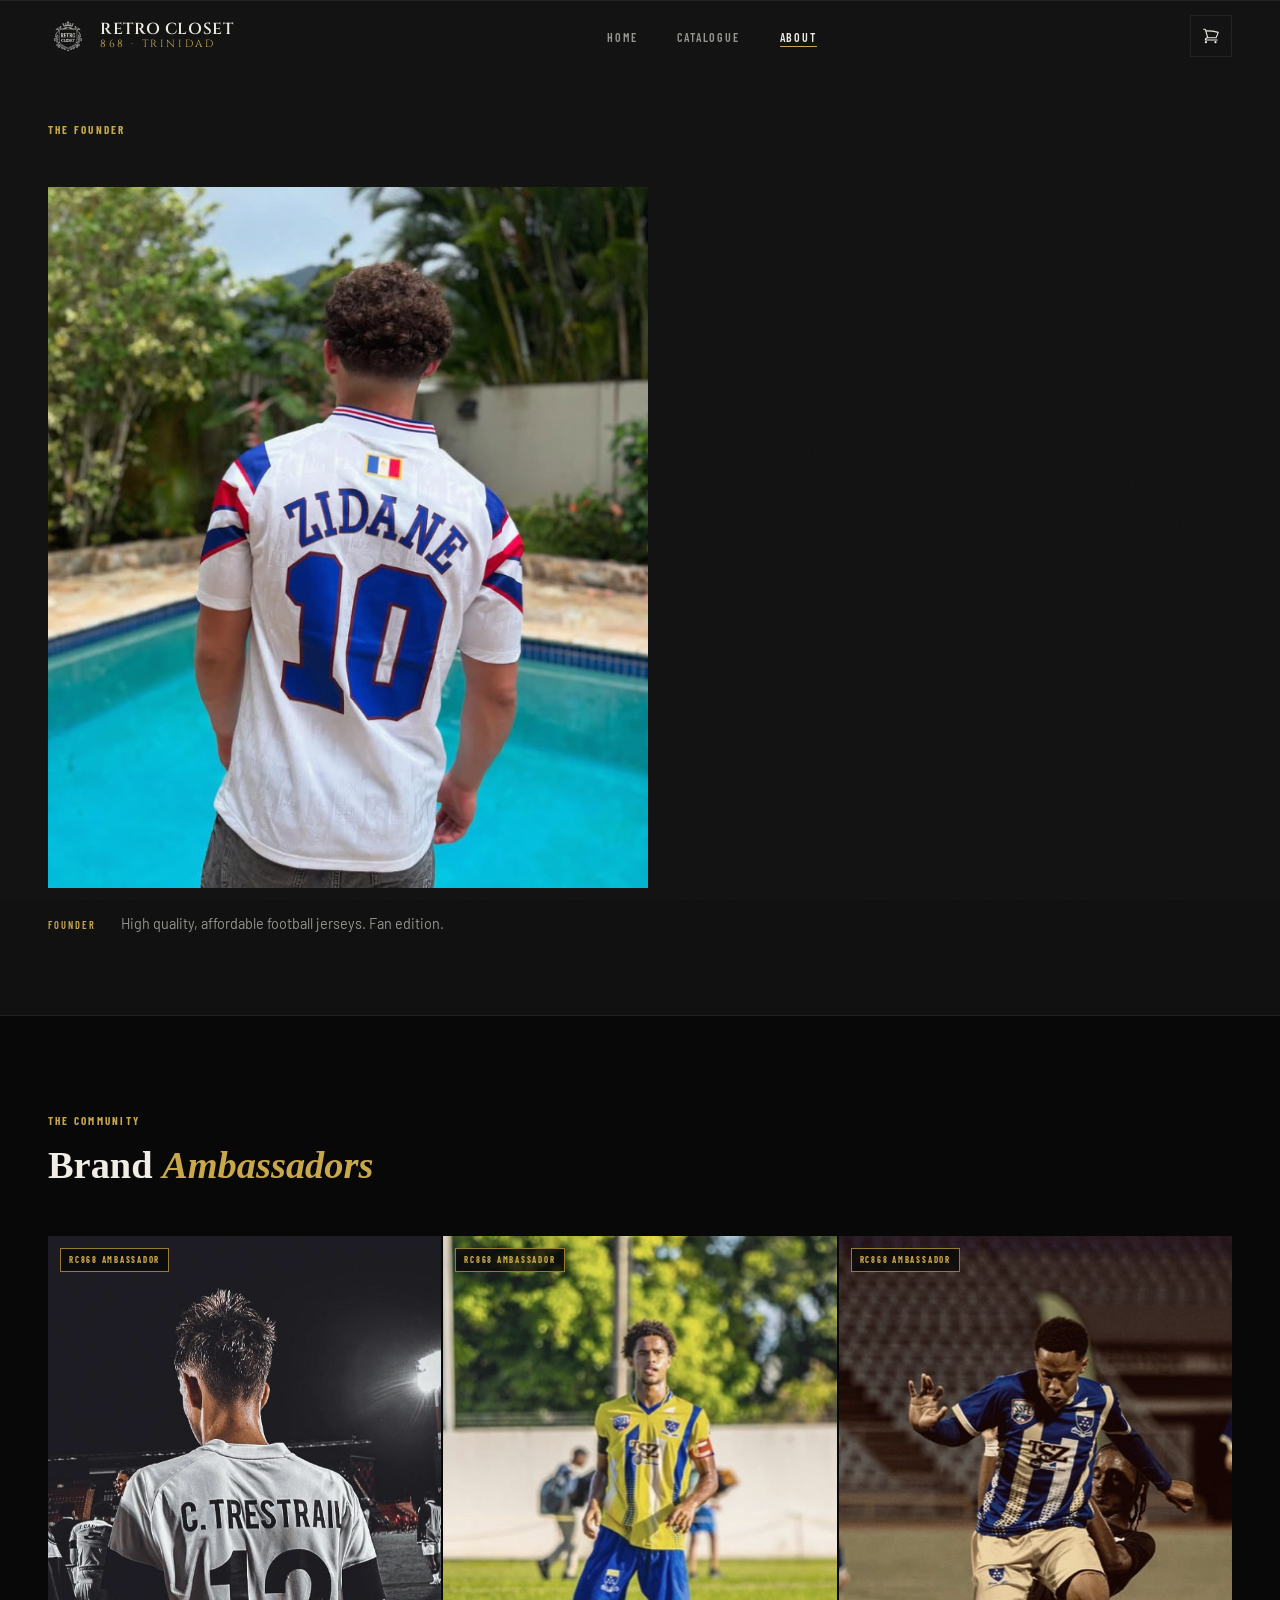
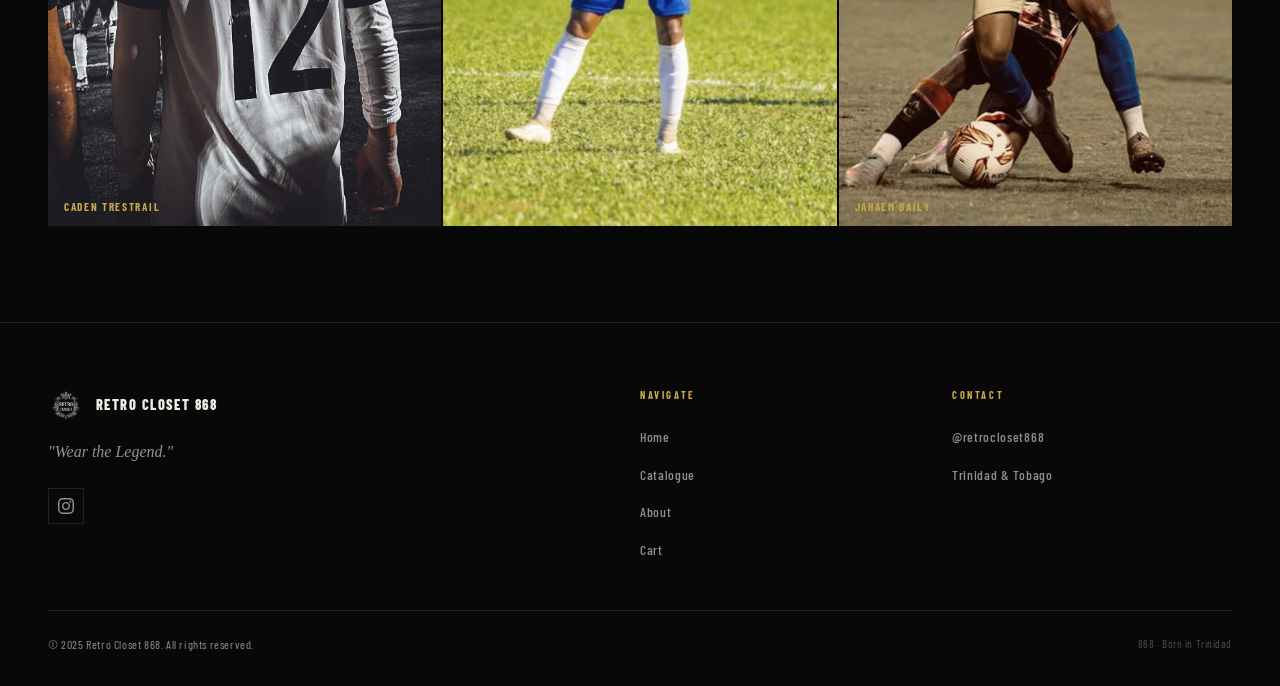
<file: about.html>
<!DOCTYPE html>
<html lang="en">
<head>
  <meta charset="UTF-8">
  <meta name="viewport" content="width=device-width, initial-scale=1.0">
  <title>About — Retro Closet 868</title>
  <meta name="description" content="Born in Trinidad. Built for the culture. The story behind Retro Closet 868 — TT's premier football jersey store.">
  <link rel="stylesheet" href="css/styles.css">
  <link rel="icon" type="image/png" href="images/logo.png">
</head>
<body>

<!-- ── Navigation ───────────────────────────────────────── -->
<nav class="nav scrolled" id="nav">
  <div class="nav__inner">
    <a href="index.html" class="nav__logo">
      <img src="images/logo.png" alt="Retro Closet 868" onerror="this.style.display='none'">
      <div class="nav__logo-text">
        Retro Closet
        <span>868 · Trinidad</span>
      </div>
    </a>
    <ul class="nav__links" role="list">
      <li><a href="index.html" class="nav__link">Home</a></li>
      <li><a href="catalogue.html" class="nav__link">Catalogue</a></li>
      <li><a href="about.html" class="nav__link">About</a></li>
    </ul>
    <div class="nav__right">
      <a href="cart.html" class="nav__cart" aria-label="Shopping cart">
        <svg xmlns="http://www.w3.org/2000/svg" fill="none" viewBox="0 0 24 24" stroke="currentColor" stroke-width="1.5">
          <path stroke-linecap="round" stroke-linejoin="round" d="M2.25 3h1.386c.51 0 .955.343 1.087.835l.383 1.437M7.5 14.25a3 3 0 0 0-3 3h15.75m-12.75-3h11.218c1.121-2.3 2.1-4.684 2.924-7.138a60.114 60.114 0 0 0-16.536-1.84M7.5 14.25 5.106 5.272M6 20.25a.75.75 0 1 1-1.5 0 .75.75 0 0 1 1.5 0Zm12.75 0a.75.75 0 1 1-1.5 0 .75.75 0 0 1 1.5 0Z"/>
        </svg>
        <span class="nav__cart-badge" aria-live="polite"></span>
      </a>
      <button class="nav__hamburger" aria-label="Toggle menu" aria-expanded="false">
        <span></span><span></span><span></span>
      </button>
    </div>
  </div>
</nav>

<!-- Mobile menu -->
<div class="nav__mobile" aria-hidden="true">
  <ul class="nav__mobile-links" role="list">
    <li><a href="index.html" class="nav__mobile-link">Home <img src="images/mobile-menu-arrow.png" alt="" class="nav__mobile-icon" width="48" height="48" aria-hidden="true" decoding="async"></a></li>
    <li><a href="catalogue.html" class="nav__mobile-link">Catalogue <img src="images/mobile-menu-arrow.png" alt="" class="nav__mobile-icon" width="48" height="48" aria-hidden="true" decoding="async"></a></li>
    <li><a href="about.html" class="nav__mobile-link">About <img src="images/mobile-menu-arrow.png" alt="" class="nav__mobile-icon" width="48" height="48" aria-hidden="true" decoding="async"></a></li>
    <li><a href="cart.html" class="nav__mobile-link">Cart <img src="images/mobile-menu-arrow.png" alt="" class="nav__mobile-icon" width="48" height="48" aria-hidden="true" decoding="async"></a></li>
  </ul>
</div>

<!-- ── Cart Sidebar ──────────────────────────────────────── -->
<div class="cart-overlay"></div>
<aside class="cart-sidebar" aria-label="Shopping cart">
  <div class="cart-sidebar__head">
    <div>
      <span class="cart-sidebar__title">Your Cart</span>
      <span class="cart-sidebar__count">(0)</span>
    </div>
    <button class="cart-sidebar__close" aria-label="Close cart">
      <svg xmlns="http://www.w3.org/2000/svg" fill="none" viewBox="0 0 24 24" stroke="currentColor" stroke-width="1.5" width="16" height="16">
        <path stroke-linecap="round" stroke-linejoin="round" d="M6 18 18 6M6 6l12 12"/>
      </svg>
    </button>
  </div>
  <div class="cart-sidebar__items"></div>
  <div class="cart-sidebar__empty" style="display:none">
    <p>Your cart is empty</p>
    <a href="catalogue.html" class="btn-outline"><span>Shop Now</span></a>
  </div>
  <div class="cart-sidebar__footer" style="display:none">
    <div class="cart-sidebar__subtotal">
      <span class="cart-sidebar__subtotal-label">Subtotal</span>
      <span class="cart-sidebar__subtotal-amount">TTD $0</span>
    </div>
    <div class="cart-sidebar__actions">
      <a href="cart.html" class="btn-gold"><span>Checkout</span></a>
      <button class="btn-outline" onclick="document.querySelector('.cart-overlay').click()"><span>Continue Shopping</span></button>
    </div>
  </div>
</aside>

<!-- ── Owners ─────────────────────────────────────────────── -->
<section class="owners" style="padding-top:calc(var(--nav-h) + 3rem)">
  <div class="container">
    <div class="reveal">
      <div class="label" style="margin-bottom:0.75rem">The Founder</div>
    </div>
    <div class="owners__single reveal" style="transition-delay:0.15s">
      <img
        class="owners__single-img"
        src="images/owner.jpg"
        alt="Founder — Retro Closet 868"
        onerror="this.style.display='none'">
      <div class="owners__single-caption">
        <div class="owners__single-role">Founder</div>
        <div class="owners__single-text">High quality, affordable football jerseys. Fan edition.</div>
      </div>
    </div>
  </div>
</section>

<!-- ── Brand Ambassadors ──────────────────────────────────── -->
<section class="ambassadors">
  <div class="container">
    <div class="reveal" style="margin-bottom:3rem">
      <div class="label" style="margin-bottom:0.75rem">The Community</div>
      <h2 class="display-md">Brand <em style="color:var(--gold)">Ambassadors</em></h2>
    </div>
    <div class="ambassadors__grid ambassadors__grid--3">
      <div class="ambassador-card reveal" style="transition-delay:0.05s">
        <img class="ambassador-card__img" src="images/ambassador-caden.jpg" alt="Caden Trestrail">
        <div class="ambassador-card__overlay"></div>
        <div class="ambassador-card__badge-text">RC868 Ambassador</div>
        <div class="ambassador-card__name">Caden Trestrail</div>
      </div>
      <div class="ambassador-card reveal" style="transition-delay:0.1s">
        <img class="ambassador-card__img" src="images/ambassador-reagan.jpg" alt="Reagan Rowe">
        <div class="ambassador-card__overlay"></div>
        <div class="ambassador-card__badge-text">RC868 Ambassador</div>
        <div class="ambassador-card__name">Reagan Rowe</div>
      </div>
      <div class="ambassador-card reveal" style="transition-delay:0.15s">
        <img class="ambassador-card__img" src="images/ambassador-jahaem.jpg" alt="Jahaem Baily">
        <div class="ambassador-card__overlay"></div>
        <div class="ambassador-card__badge-text">RC868 Ambassador</div>
        <div class="ambassador-card__name">Jahaem Baily</div>
      </div>
    </div>
  </div>
</section>

<!-- ── Footer ────────────────────────────────────────────── -->
<footer class="footer">
  <div class="container">
    <div class="footer__inner">
      <div class="footer__brand">
        <div class="footer__brand-logo">
          <img src="images/logo.png" alt="Retro Closet 868" onerror="this.style.display='none'">
          <span class="footer__brand-name">Retro Closet 868</span>
        </div>
        <p class="footer__tagline">"Wear the Legend."</p>
        <div class="footer__social">
          <a href="https://instagram.com/retrocloset868" class="footer__social-link" aria-label="Instagram" target="_blank" rel="noopener">
            <svg xmlns="http://www.w3.org/2000/svg" fill="currentColor" viewBox="0 0 24 24">
              <path d="M12 2.163c3.204 0 3.584.012 4.85.07 3.252.148 4.771 1.691 4.919 4.919.058 1.265.069 1.645.069 4.849 0 3.205-.012 3.584-.069 4.849-.149 3.225-1.664 4.771-4.919 4.919-1.266.058-1.644.07-4.85.07-3.204 0-3.584-.012-4.849-.07-3.26-.149-4.771-1.699-4.919-4.92-.058-1.265-.07-1.644-.07-4.849 0-3.204.013-3.583.07-4.849.149-3.227 1.664-4.771 4.919-4.919 1.266-.057 1.645-.069 4.849-.069zm0-2.163c-3.259 0-3.667.014-4.947.072-4.358.2-6.78 2.618-6.98 6.98-.059 1.281-.073 1.689-.073 4.948 0 3.259.014 3.668.072 4.948.2 4.358 2.618 6.78 6.98 6.98 1.281.058 1.689.072 4.948.072 3.259 0 3.668-.014 4.948-.072 4.354-.2 6.782-2.618 6.979-6.98.059-1.28.073-1.689.073-4.948 0-3.259-.014-3.667-.072-4.947-.196-4.354-2.617-6.78-6.979-6.98-1.281-.059-1.69-.073-4.949-.073zm0 5.838c-3.403 0-6.162 2.759-6.162 6.162s2.759 6.163 6.162 6.163 6.162-2.759 6.162-6.163c0-3.403-2.759-6.162-6.162-6.162zm0 10.162c-2.209 0-4-1.79-4-4 0-2.209 1.791-4 4-4s4 1.791 4 4c0 2.21-1.791 4-4 4zm6.406-11.845c-.796 0-1.441.645-1.441 1.44s.645 1.44 1.441 1.44c.795 0 1.439-.645 1.439-1.44s-.644-1.44-1.439-1.44z"/>
            </svg>
          </a>
        </div>
      </div>
      <div>
        <div class="footer__nav-title">Navigate</div>
        <ul class="footer__nav-list">
          <li><a href="index.html" class="footer__nav-link">Home</a></li>
          <li><a href="catalogue.html" class="footer__nav-link">Catalogue</a></li>
          <li><a href="about.html" class="footer__nav-link">About</a></li>
          <li><a href="cart.html" class="footer__nav-link">Cart</a></li>
        </ul>
      </div>
      <div>
        <div class="footer__nav-title">Contact</div>
        <ul class="footer__nav-list">
          <li><a href="https://instagram.com/retrocloset868" class="footer__nav-link" target="_blank" rel="noopener">@retrocloset868</a></li>
          <li><a href="#" class="footer__nav-link">Trinidad &amp; Tobago</a></li>
        </ul>
      </div>
    </div>
    <div class="footer__bottom">
      <span class="footer__copy">&copy; 2025 Retro Closet 868. All rights reserved.</span>
      <span class="footer__made">868 · Born in Trinidad</span>
    </div>
  </div>
</footer>

<button class="scroll-top" aria-label="Scroll to top">
  <svg xmlns="http://www.w3.org/2000/svg" fill="none" viewBox="0 0 24 24" stroke="currentColor" stroke-width="1.5">
    <path stroke-linecap="round" stroke-linejoin="round" d="m4.5 15.75 7.5-7.5 7.5 7.5"/>
  </svg>
</button>

<script type="module">
  import './js/main.js';
  import './js/cart.js';
</script>
</body>
</html>
</file>
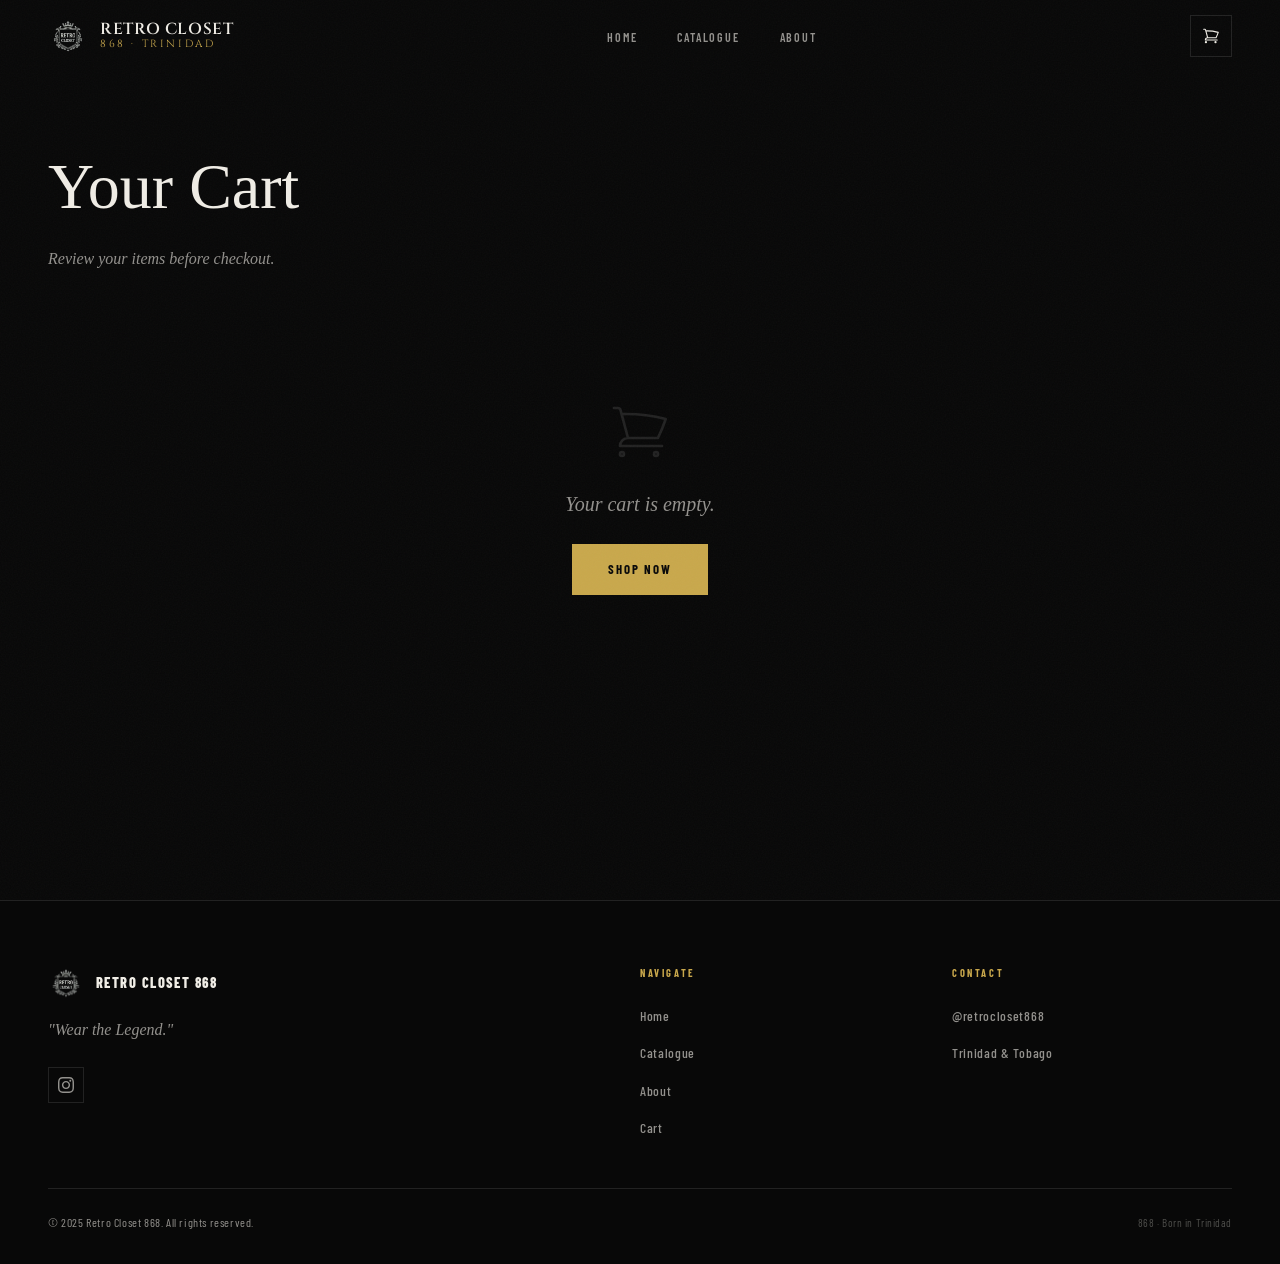
<file: cart.html>
<!DOCTYPE html>
<html lang="en">
<head>
  <meta charset="UTF-8">
  <meta name="viewport" content="width=device-width, initial-scale=1.0">
  <title>Cart — Retro Closet 868</title>
  <meta name="description" content="Your cart — Retro Closet 868.">
  <link rel="stylesheet" href="css/styles.css">
  <link rel="icon" type="image/png" href="images/logo.png">
</head>
<body>

<!-- ── Navigation ───────────────────────────────────────── -->
<nav class="nav scrolled" id="nav">
  <div class="nav__inner">
    <a href="index.html" class="nav__logo">
      <img src="images/logo.png" alt="Retro Closet 868" onerror="this.style.display='none'">
      <div class="nav__logo-text">
        Retro Closet
        <span>868 · Trinidad</span>
      </div>
    </a>
    <ul class="nav__links" role="list">
      <li><a href="index.html" class="nav__link">Home</a></li>
      <li><a href="catalogue.html" class="nav__link">Catalogue</a></li>
      <li><a href="about.html" class="nav__link">About</a></li>
    </ul>
    <div class="nav__right">
      <a href="cart.html" class="nav__cart" aria-label="Shopping cart">
        <svg xmlns="http://www.w3.org/2000/svg" fill="none" viewBox="0 0 24 24" stroke="currentColor" stroke-width="1.5">
          <path stroke-linecap="round" stroke-linejoin="round" d="M2.25 3h1.386c.51 0 .955.343 1.087.835l.383 1.437M7.5 14.25a3 3 0 0 0-3 3h15.75m-12.75-3h11.218c1.121-2.3 2.1-4.684 2.924-7.138a60.114 60.114 0 0 0-16.536-1.84M7.5 14.25 5.106 5.272M6 20.25a.75.75 0 1 1-1.5 0 .75.75 0 0 1 1.5 0Zm12.75 0a.75.75 0 1 1-1.5 0 .75.75 0 0 1 1.5 0Z"/>
        </svg>
        <span class="nav__cart-badge" aria-live="polite"></span>
      </a>
      <button class="nav__hamburger" aria-label="Toggle menu" aria-expanded="false">
        <span></span><span></span><span></span>
      </button>
    </div>
  </div>
</nav>

<!-- Mobile menu -->
<div class="nav__mobile" aria-hidden="true">
  <ul class="nav__mobile-links" role="list">
    <li><a href="index.html" class="nav__mobile-link">Home <img src="images/mobile-menu-arrow.png" alt="" class="nav__mobile-icon" width="48" height="48" aria-hidden="true" decoding="async"></a></li>
    <li><a href="catalogue.html" class="nav__mobile-link">Catalogue <img src="images/mobile-menu-arrow.png" alt="" class="nav__mobile-icon" width="48" height="48" aria-hidden="true" decoding="async"></a></li>
    <li><a href="about.html" class="nav__mobile-link">About <img src="images/mobile-menu-arrow.png" alt="" class="nav__mobile-icon" width="48" height="48" aria-hidden="true" decoding="async"></a></li>
    <li><a href="cart.html" class="nav__mobile-link">Cart <img src="images/mobile-menu-arrow.png" alt="" class="nav__mobile-icon" width="48" height="48" aria-hidden="true" decoding="async"></a></li>
  </ul>
</div>

<!-- ── Main Cart Page ────────────────────────────────────── -->
<main class="cart-page">
  <div class="container">
    <h1 class="cart-page__title">Your Cart</h1>
    <p class="cart-page__subtitle">Review your items before checkout.</p>

    <!-- Empty state -->
    <div id="cart-empty" style="display:none;text-align:center;padding:5rem 0">
      <svg xmlns="http://www.w3.org/2000/svg" fill="none" viewBox="0 0 24 24" stroke="currentColor" stroke-width="1" width="64" height="64" style="color:var(--border);margin:0 auto 1.5rem;display:block">
        <path stroke-linecap="round" stroke-linejoin="round" d="M2.25 3h1.386c.51 0 .955.343 1.087.835l.383 1.437M7.5 14.25a3 3 0 0 0-3 3h15.75m-12.75-3h11.218c1.121-2.3 2.1-4.684 2.924-7.138a60.114 60.114 0 0 0-16.536-1.84M7.5 14.25 5.106 5.272M6 20.25a.75.75 0 1 1-1.5 0 .75.75 0 0 1 1.5 0Zm12.75 0a.75.75 0 1 1-1.5 0 .75.75 0 0 1 1.5 0Z"/>
      </svg>
      <p style="font-family:var(--font-display);font-style:italic;font-size:1.25rem;color:var(--white-dim);margin-bottom:1.5rem">Your cart is empty.</p>
      <a href="catalogue.html" class="btn-gold"><span>Shop Now</span></a>
    </div>

    <!-- Cart with items -->
    <div id="cart-full">
      <div class="cart-layout">
        <!-- Items table -->
        <div>
          <table class="cart-table">
            <thead>
              <tr>
                <th>Item</th>
                <th style="text-align:center">Qty</th>
                <th style="text-align:right">Price</th>
                <th></th>
              </tr>
            </thead>
            <tbody id="cart-table-body"></tbody>
          </table>
          <div style="margin-top:1.5rem">
            <a href="catalogue.html" style="font-family:var(--font-ui);font-size:0.75rem;letter-spacing:0.15em;text-transform:uppercase;color:var(--white-dim);display:inline-flex;align-items:center;gap:0.5rem;transition:color 0.3s" onmouseover="this.style.color='var(--gold)'" onmouseout="this.style.color='var(--white-dim)'">
              ← Continue Shopping
            </a>
          </div>
        </div>

        <!-- Summary panel -->
        <div class="cart-summary">
          <div class="cart-summary__title">Order Summary</div>
          <div class="cart-summary__row">
            <span>Subtotal</span>
            <span id="cart-subtotal">TTD $0</span>
          </div>
          <div class="cart-summary__row" id="delivery-row">
            <span>Delivery</span>
            <span id="cart-delivery" style="font-size:0.82rem;color:var(--white-dim)">Calculated at checkout</span>
          </div>
          <div class="cart-summary__row cart-summary__row--total">
            <span>Total</span>
            <span class="cart-summary__total-price" id="cart-total-price">TTD $0</span>
          </div>
          <div class="cart-summary__actions">
            <a href="checkout.html" class="btn-gold" id="proceed-btn" style="width:100%;justify-content:center;text-align:center">
              <span>Proceed to Checkout</span>
            </a>
          </div>
        </div>
      </div>
    </div>

  </div>
</main>

<!-- ── Footer ────────────────────────────────────────────── -->
<footer class="footer">
  <div class="container">
    <div class="footer__inner">
      <div class="footer__brand">
        <div class="footer__brand-logo">
          <img src="images/logo.png" alt="Retro Closet 868" onerror="this.style.display='none'">
          <span class="footer__brand-name">Retro Closet 868</span>
        </div>
        <p class="footer__tagline">"Wear the Legend."</p>
        <div class="footer__social">
          <a href="https://instagram.com/retrocloset868" class="footer__social-link" aria-label="Instagram" target="_blank" rel="noopener">
            <svg xmlns="http://www.w3.org/2000/svg" fill="currentColor" viewBox="0 0 24 24">
              <path d="M12 2.163c3.204 0 3.584.012 4.85.07 3.252.148 4.771 1.691 4.919 4.919.058 1.265.069 1.645.069 4.849 0 3.205-.012 3.584-.069 4.849-.149 3.225-1.664 4.771-4.919 4.919-1.266.058-1.644.07-4.85.07-3.204 0-3.584-.012-4.849-.07-3.26-.149-4.771-1.699-4.919-4.92-.058-1.265-.07-1.644-.07-4.849 0-3.204.013-3.583.07-4.849.149-3.227 1.664-4.771 4.919-4.919 1.266-.057 1.645-.069 4.849-.069zm0-2.163c-3.259 0-3.667.014-4.947.072-4.358.2-6.78 2.618-6.98 6.98-.059 1.281-.073 1.689-.073 4.948 0 3.259.014 3.668.072 4.948.2 4.358 2.618 6.78 6.98 6.98 1.281.058 1.689.072 4.948.072 3.259 0 3.668-.014 4.948-.072 4.354-.2 6.782-2.618 6.979-6.98.059-1.28.073-1.689.073-4.948 0-3.259-.014-3.667-.072-4.947-.196-4.354-2.617-6.78-6.979-6.98-1.281-.059-1.69-.073-4.949-.073zm0 5.838c-3.403 0-6.162 2.759-6.162 6.162s2.759 6.163 6.162 6.163 6.162-2.759 6.162-6.163c0-3.403-2.759-6.162-6.162-6.162zm0 10.162c-2.209 0-4-1.79-4-4 0-2.209 1.791-4 4-4s4 1.791 4 4c0 2.21-1.791 4-4 4zm6.406-11.845c-.796 0-1.441.645-1.441 1.44s.645 1.44 1.441 1.44c.795 0 1.439-.645 1.439-1.44s-.644-1.44-1.439-1.44z"/>
            </svg>
          </a>
        </div>
      </div>
      <div>
        <div class="footer__nav-title">Navigate</div>
        <ul class="footer__nav-list">
          <li><a href="index.html" class="footer__nav-link">Home</a></li>
          <li><a href="catalogue.html" class="footer__nav-link">Catalogue</a></li>
          <li><a href="about.html" class="footer__nav-link">About</a></li>
          <li><a href="cart.html" class="footer__nav-link">Cart</a></li>
        </ul>
      </div>
      <div>
        <div class="footer__nav-title">Contact</div>
        <ul class="footer__nav-list">
          <li><a href="https://instagram.com/retrocloset868" class="footer__nav-link" target="_blank" rel="noopener">@retrocloset868</a></li>
          <li><a href="#" class="footer__nav-link">Trinidad &amp; Tobago</a></li>
        </ul>
      </div>
    </div>
    <div class="footer__bottom">
      <span class="footer__copy">&copy; 2025 Retro Closet 868. All rights reserved.</span>
      <span class="footer__made">868 · Born in Trinidad</span>
    </div>
  </div>
</footer>

<button class="scroll-top" aria-label="Scroll to top">
  <svg xmlns="http://www.w3.org/2000/svg" fill="none" viewBox="0 0 24 24" stroke="currentColor" stroke-width="1.5">
    <path stroke-linecap="round" stroke-linejoin="round" d="m4.5 15.75 7.5-7.5 7.5 7.5"/>
  </svg>
</button>

<script type="module">
  import './js/main.js';

  const STORAGE_KEY = 'rc868_cart';
  // Delivery is priced per area at checkout (see the Airtable "Delivery
  // Locations" rate card), so the cart can't know the fee yet — it shows the
  // subtotal and defers delivery to the checkout step.

  function getCart() {
    try { return JSON.parse(localStorage.getItem(STORAGE_KEY) || '[]'); }
    catch { return []; }
  }
  function saveCart(cart) { localStorage.setItem(STORAGE_KEY, JSON.stringify(cart)); }

  function getSubtotal(cart) { return cart.reduce((s, i) => s + i.price * i.qty, 0); }
  function getCount(cart) { return cart.reduce((s, i) => s + i.qty, 0); }

  function updateBadge() {
    const c = getCount(getCart());
    document.querySelectorAll('.nav__cart-badge').forEach(b => {
      b.textContent = c;
      b.classList.toggle('visible', c > 0);
    });
  }

  function renderCart() {
    const cart = getCart();
    const emptyEl   = document.getElementById('cart-empty');
    const fullEl    = document.getElementById('cart-full');
    const tbody     = document.getElementById('cart-table-body');
    const subtotalEl = document.getElementById('cart-subtotal');
    const deliveryEl = document.getElementById('cart-delivery');
    const totalEl   = document.getElementById('cart-total-price');

    if (cart.length === 0) {
      emptyEl.style.display = 'block';
      fullEl.style.display  = 'none';
      return;
    }
    emptyEl.style.display = 'none';
    fullEl.style.display  = 'block';

    const subtotal = getSubtotal(cart);

    if (subtotalEl) subtotalEl.textContent = `TTD $${subtotal.toLocaleString()}`;
    if (deliveryEl) deliveryEl.textContent = 'Calculated at checkout';
    // Delivery is added once the customer picks their area at checkout, so the
    // cart total is the subtotal alone.
    if (totalEl) totalEl.textContent = `TTD $${subtotal.toLocaleString()}`;

    if (tbody) {
      tbody.innerHTML = cart.map(item => `
        <tr>
          <td class="cart-table__item-cell">
            <div class="cart-table-row__item">
              <img class="cart-table-row__img" src="${item.image || ''}" alt="${item.name}"
                onerror="this.style.background='var(--surface-2)';this.src=''">
              <div>
                <div class="cart-table-row__name">${item.name}</div>
                <div class="cart-table-row__meta">Size: ${item.size}</div>
              </div>
            </div>
          </td>
          <td style="text-align:center">
            <div class="cart-table-row__qty">
              <button onclick="changeQty('${item.key}', -1)" aria-label="Decrease">−</button>
              <span>${item.qty}</span>
              <button onclick="changeQty('${item.key}', 1)" aria-label="Increase">+</button>
            </div>
          </td>
          <td style="text-align:right">
            <div class="cart-table-row__price">TTD $${(item.price * item.qty).toLocaleString()}</div>
          </td>
          <td style="text-align:right">
            <button class="cart-table-row__remove" onclick="removeItem('${item.key}')" aria-label="Remove">
              <svg xmlns="http://www.w3.org/2000/svg" fill="none" viewBox="0 0 24 24" stroke="currentColor" stroke-width="1.5" width="18" height="18">
                <path stroke-linecap="round" stroke-linejoin="round" d="m14.74 9-.346 9m-4.788 0L9.26 9m9.968-3.21c.342.052.682.107 1.022.166m-1.022-.165L18.16 19.673a2.25 2.25 0 0 1-2.244 2.077H8.084a2.25 2.25 0 0 1-2.244-2.077L4.772 5.79m14.456 0a48.108 48.108 0 0 0-3.478-.397m-12 .562c.34-.059.68-.114 1.022-.165m0 0a48.11 48.11 0 0 1 3.478-.397m7.5 0v-.916c0-1.18-.91-2.164-2.09-2.201a51.964 51.964 0 0 0-3.32 0c-1.18.037-2.09 1.022-2.09 2.201v.916m7.5 0a48.667 48.667 0 0 0-7.5 0"/>
              </svg>
            </button>
          </td>
        </tr>`).join('');
    }
  }

  window.changeQty = function(key, delta) {
    const cart = getCart();
    const item = cart.find(i => i.key === key);
    if (!item) return;
    // Decrementing below 1 removes the item.
    if (item.qty + delta < 1) {
      window.removeItem(key);
      return;
    }
    item.qty += delta;
    saveCart(cart);
    renderCart();
    updateBadge();
  };

  window.removeItem = function(key) {
    saveCart(getCart().filter(i => i.key !== key));
    renderCart();
    updateBadge();
  };

  updateBadge();
  renderCart();
</script>
</body>
</html>
</file>
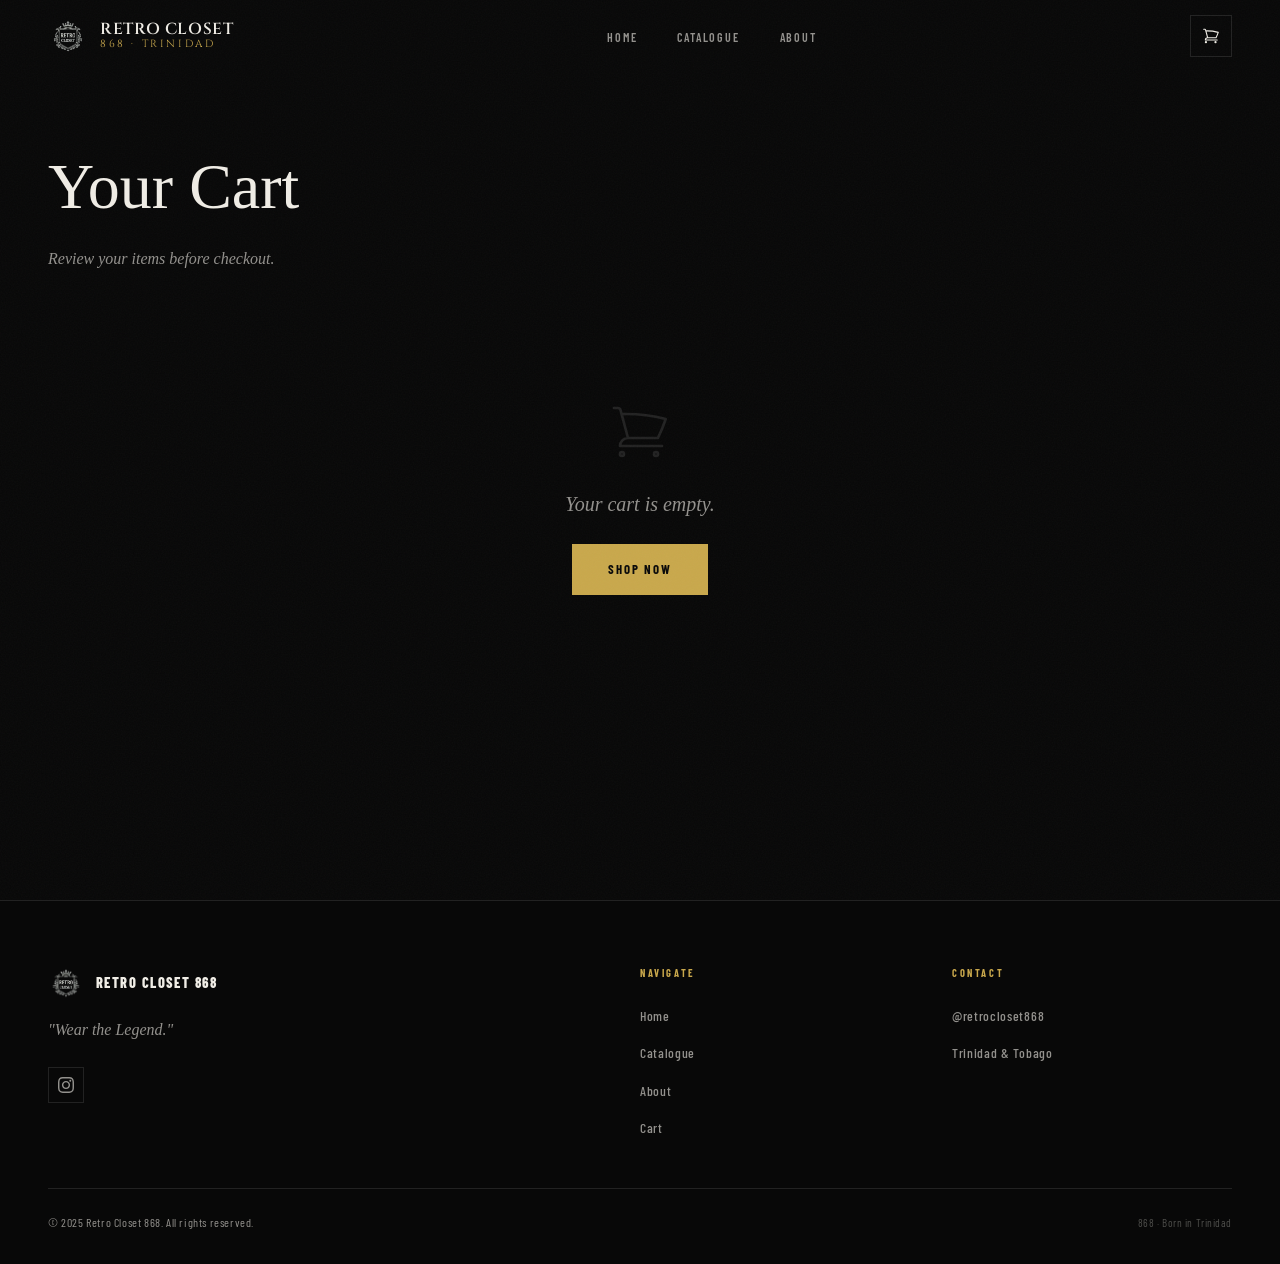
<file: checkout.html>
<!DOCTYPE html>
<html lang="en">
<head>
  <meta charset="UTF-8">
  <meta name="viewport" content="width=device-width, initial-scale=1.0">
  <title>Checkout — Retro Closet 868</title>
  <meta name="description" content="Complete your order — Retro Closet 868.">
  <link rel="stylesheet" href="css/styles.css">
  <link rel="icon" type="image/png" href="images/logo.png">
</head>
<body>

<!-- ── Navigation ───────────────────────────────────────── -->
<nav class="nav scrolled" id="nav">
  <div class="nav__inner">
    <a href="index.html" class="nav__logo">
      <img src="images/logo.png" alt="Retro Closet 868" onerror="this.style.display='none'">
      <div class="nav__logo-text">
        Retro Closet
        <span>868 · Trinidad</span>
      </div>
    </a>
    <ul class="nav__links" role="list">
      <li><a href="index.html" class="nav__link">Home</a></li>
      <li><a href="catalogue.html" class="nav__link">Catalogue</a></li>
      <li><a href="about.html" class="nav__link">About</a></li>
    </ul>
    <div class="nav__right">
      <a href="cart.html" class="nav__cart" aria-label="Shopping cart">
        <svg xmlns="http://www.w3.org/2000/svg" fill="none" viewBox="0 0 24 24" stroke="currentColor" stroke-width="1.5">
          <path stroke-linecap="round" stroke-linejoin="round" d="M2.25 3h1.386c.51 0 .955.343 1.087.835l.383 1.437M7.5 14.25a3 3 0 0 0-3 3h15.75m-12.75-3h11.218c1.121-2.3 2.1-4.684 2.924-7.138a60.114 60.114 0 0 0-16.536-1.84M7.5 14.25 5.106 5.272M6 20.25a.75.75 0 1 1-1.5 0 .75.75 0 0 1 1.5 0Zm12.75 0a.75.75 0 1 1-1.5 0 .75.75 0 0 1 1.5 0Z"/>
        </svg>
        <span class="nav__cart-badge" aria-live="polite"></span>
      </a>
      <button class="nav__hamburger" aria-label="Toggle menu" aria-expanded="false">
        <span></span><span></span><span></span>
      </button>
    </div>
  </div>
</nav>

<!-- Mobile menu -->
<div class="nav__mobile" aria-hidden="true">
  <ul class="nav__mobile-links" role="list">
    <li><a href="index.html" class="nav__mobile-link">Home <img src="images/mobile-menu-arrow.png" alt="" class="nav__mobile-icon" width="48" height="48" aria-hidden="true" decoding="async"></a></li>
    <li><a href="catalogue.html" class="nav__mobile-link">Catalogue <img src="images/mobile-menu-arrow.png" alt="" class="nav__mobile-icon" width="48" height="48" aria-hidden="true" decoding="async"></a></li>
    <li><a href="about.html" class="nav__mobile-link">About <img src="images/mobile-menu-arrow.png" alt="" class="nav__mobile-icon" width="48" height="48" aria-hidden="true" decoding="async"></a></li>
    <li><a href="cart.html" class="nav__mobile-link">Cart <img src="images/mobile-menu-arrow.png" alt="" class="nav__mobile-icon" width="48" height="48" aria-hidden="true" decoding="async"></a></li>
  </ul>
</div>

<!-- ── Checkout Page ─────────────────────────────────────── -->
<main class="cart-page">
  <div class="container">
    <h1 class="cart-page__title">Checkout</h1>
    <p class="cart-page__subtitle">Fill in your details below.</p>

    <div class="checkout-layout">

      <!-- ── Left: Form ───────────────────────────────────── -->
      <form class="checkout-form" id="checkout-form" novalidate>

        <!-- Contact Info -->
        <div class="form-section">
          <div class="form-section__title">Contact Info</div>
          <div class="form-grid">
            <div class="form-field">
              <label for="full-name">Full Name *</label>
              <input type="text" id="full-name" name="fullName" placeholder="Your full name" required autocomplete="name">
            </div>
            <div class="form-field">
              <label for="phone">
                WhatsApp / Phone *
                <span style="font-weight:400;text-transform:none;letter-spacing:0;margin-left:0.4rem;font-size:0.6rem;color:var(--gold)">— we'll confirm your order here</span>
              </label>
              <input type="tel" id="phone" name="phone" placeholder="e.g. 868-XXX-XXXX" required autocomplete="tel">
            </div>
            <div class="form-field">
              <label for="email">
                Email <span style="font-weight:400;text-transform:none;letter-spacing:0">(optional)</span>
              </label>
              <input type="email" id="email" name="email" placeholder="you@example.com" autocomplete="email">
            </div>
          </div>
        </div>

        <!-- Delivery Details -->
        <div class="form-section">
          <div class="form-section__title">Delivery Details</div>
          <div class="form-grid form-grid--full">
            <div class="form-field">
              <label for="address">Delivery Address *</label>
              <input type="text" id="address" name="address" placeholder="Street address" required autocomplete="street-address">
            </div>
            <div class="form-field">
              <label for="town">Delivery Area *</label>
              <select id="town" name="town" required>
                <option value="" disabled selected>Select your area</option>
                <option value="__OTHER__">My area isn't listed</option>
              </select>
              <p id="delivery-area-note" style="font-size:0.7rem;color:var(--white-dim);font-family:var(--font-ui);margin-top:0.5rem;line-height:1.5;display:none"></p>
            </div>
            <div class="form-field">
              <label for="notes">Delivery Notes <span style="font-weight:400;text-transform:none;letter-spacing:0">(optional)</span></label>
              <textarea id="notes" name="notes" placeholder="Landmark, preferred time, gate code..."></textarea>
            </div>
          </div>
        </div>

        <!-- Payment Method -->
        <div class="form-section">
          <div class="form-section__title">Payment Method</div>
          <p class="pay-options__hint">Choose how you'd like to pay. You'll get instructions after placing your order — no card details are collected on this site.</p>
          <div class="pay-options" role="radiogroup" aria-label="Payment method">

            <label class="pay-option">
              <input type="radio" name="payMethod" value="cod" checked>
              <span class="pay-option__body">
                <span class="pay-option__label">Pay on Delivery</span>
                <span class="pay-option__sub">Cash or card when your order arrives.</span>
              </span>
            </label>

            <label class="pay-option">
              <input type="radio" name="payMethod" value="bank-ig">
              <span class="pay-option__body">
                <span class="pay-option__label">Online Bank Transfer</span>
                <span class="pay-option__sub">Transfer the total, then send your receipt to our Instagram.</span>
              </span>
            </label>

          </div>
        </div>

        <!-- Actions -->
        <div class="form-actions">
          <button type="submit" class="btn-gold" id="place-order-btn">
            <span>Place Order</span>
          </button>
          <a href="cart.html" class="btn-outline" style="text-align:center;justify-content:center">
            <span>← Back to Cart</span>
          </a>
        </div>

      </form>

      <!-- ── Right: Order Summary ──────────────────────────── -->
      <aside class="cart-summary checkout-summary" id="order-summary">
        <div class="cart-summary__title">Order Summary</div>
        <div id="summary-items" style="margin-bottom:1rem"></div>

        <!-- Discount code -->
        <div class="discount-entry">
          <label class="discount-entry__label" for="discount-code">Discount Code</label>
          <div class="discount-entry__row">
            <input type="text" id="discount-code" name="discount-code" placeholder="Enter code"
                   autocomplete="off" autocapitalize="characters" spellcheck="false">
            <button type="button" class="btn-outline discount-entry__btn" id="apply-discount">
              <span>Apply</span>
            </button>
          </div>
          <p class="discount-entry__msg" id="discount-msg" hidden></p>
        </div>

        <div class="cart-summary__row">
          <span>Subtotal</span>
          <span id="summary-subtotal">TTD $0</span>
        </div>
        <div class="cart-summary__row cart-summary__row--discount" id="summary-discount-row" hidden>
          <span id="summary-discount-label">Discount</span>
          <span id="summary-discount">−TTD $0</span>
        </div>
        <div class="cart-summary__row">
          <span>Delivery</span>
          <span id="summary-delivery">Select your area</span>
        </div>
        <div class="cart-summary__row cart-summary__row--total">
          <span>Total</span>
          <span class="cart-summary__total-price" id="summary-total">TTD $0</span>
        </div>
      </aside>

    </div>

    <!-- ── Confirmation (revealed after a successful order) ──── -->
    <div id="confirm-panel" class="confirm-panel" hidden>
      <div class="confirm__icon" aria-hidden="true">
        <svg xmlns="http://www.w3.org/2000/svg" fill="none" viewBox="0 0 24 24" stroke="currentColor" stroke-width="1.5">
          <path stroke-linecap="round" stroke-linejoin="round" d="m4.5 12.75 6 6 9-13.5"/>
        </svg>
      </div>
      <h2 class="confirm-panel__title" id="confirm-title">Thank you!</h2>
      <p class="confirm-panel__ref">Confirmation <strong id="confirm-ref"></strong></p>
      <p class="confirm-panel__lead" id="confirm-lead"></p>

      <!-- Bank details (shown for the online-transfer method) -->
      <div class="bank-details" id="confirm-bank" hidden>
        <div class="bank-details__title">Bank Transfer Details</div>
        <dl class="bank-details__list">
          <div class="bank-details__row"><dt>Bank</dt><dd id="bank-name"></dd></div>
          <div class="bank-details__row"><dt>Account Name</dt><dd id="bank-account-name"></dd></div>
          <div class="bank-details__row"><dt>Account No.</dt><dd id="bank-account-number"></dd></div>
          <div class="bank-details__row"><dt>Account Type</dt><dd id="bank-account-type"></dd></div>
          <div class="bank-details__row"><dt>Amount</dt><dd id="bank-amount"></dd></div>
        </dl>
        <p class="bank-details__note">Please send a screenshot of the payment receipt to our Instagram <strong id="bank-ig-handle"></strong> when completed, quoting your confirmation <strong id="bank-ref"></strong>.</p>
      </div>

      <!-- Instagram CTA (bank-ig) -->
      <a class="btn-gold confirm-cta" id="confirm-ig" href="#" target="_blank" rel="noopener" hidden>
        <span>Send receipt on Instagram</span>
      </a>

      <a href="catalogue.html" class="btn-outline confirm-cta"><span>← Continue Shopping</span></a>
    </div>
  </div>
</main>

<!-- ── Footer ────────────────────────────────────────────── -->
<footer class="footer">
  <div class="container">
    <div class="footer__inner">
      <div class="footer__brand">
        <div class="footer__brand-logo">
          <img src="images/logo.png" alt="Retro Closet 868" onerror="this.style.display='none'">
          <span class="footer__brand-name">Retro Closet 868</span>
        </div>
        <p class="footer__tagline">"Wear the Legend."</p>
        <div class="footer__social">
          <a href="https://instagram.com/retrocloset868" class="footer__social-link" aria-label="Instagram" target="_blank" rel="noopener">
            <svg xmlns="http://www.w3.org/2000/svg" fill="currentColor" viewBox="0 0 24 24">
              <path d="M12 2.163c3.204 0 3.584.012 4.85.07 3.252.148 4.771 1.691 4.919 4.919.058 1.265.069 1.645.069 4.849 0 3.205-.012 3.584-.069 4.849-.149 3.225-1.664 4.771-4.919 4.919-1.266.058-1.644.07-4.85.07-3.204 0-3.584-.012-4.849-.07-3.26-.149-4.771-1.699-4.919-4.92-.058-1.265-.07-1.644-.07-4.849 0-3.204.013-3.583.07-4.849.149-3.227 1.664-4.771 4.919-4.919 1.266-.057 1.645-.069 4.849-.069zm0-2.163c-3.259 0-3.667.014-4.947.072-4.358.2-6.78 2.618-6.98 6.98-.059 1.281-.073 1.689-.073 4.948 0 3.259.014 3.668.072 4.948.2 4.358 2.618 6.78 6.98 6.98 1.281.058 1.689.072 4.948.072 3.259 0 3.668-.014 4.948-.072 4.354-.2 6.782-2.618 6.979-6.98.059-1.28.073-1.689.073-4.948 0-3.259-.014-3.667-.072-4.947-.196-4.354-2.617-6.78-6.979-6.98-1.281-.059-1.69-.073-4.949-.073zm0 5.838c-3.403 0-6.162 2.759-6.162 6.162s2.759 6.163 6.162 6.163 6.162-2.759 6.162-6.163c0-3.403-2.759-6.162-6.162-6.162zm0 10.162c-2.209 0-4-1.79-4-4 0-2.209 1.791-4 4-4s4 1.791 4 4c0 2.21-1.791 4-4 4zm6.406-11.845c-.796 0-1.441.645-1.441 1.44s.645 1.44 1.441 1.44c.795 0 1.439-.645 1.439-1.44s-.644-1.44-1.439-1.44z"/>
            </svg>
          </a>
        </div>
      </div>
      <div>
        <div class="footer__nav-title">Navigate</div>
        <ul class="footer__nav-list">
          <li><a href="index.html" class="footer__nav-link">Home</a></li>
          <li><a href="catalogue.html" class="footer__nav-link">Catalogue</a></li>
          <li><a href="about.html" class="footer__nav-link">About</a></li>
          <li><a href="cart.html" class="footer__nav-link">Cart</a></li>
        </ul>
      </div>
      <div>
        <div class="footer__nav-title">Contact</div>
        <ul class="footer__nav-list">
          <li><a href="https://instagram.com/retrocloset868" class="footer__nav-link" target="_blank" rel="noopener">@retrocloset868</a></li>
          <li><a href="#" class="footer__nav-link">Trinidad &amp; Tobago</a></li>
        </ul>
      </div>
    </div>
    <div class="footer__bottom">
      <span class="footer__copy">&copy; 2025 Retro Closet 868. All rights reserved.</span>
      <span class="footer__made">868 · Born in Trinidad</span>
    </div>
  </div>
</footer>

<button class="scroll-top" aria-label="Scroll to top">
  <svg xmlns="http://www.w3.org/2000/svg" fill="none" viewBox="0 0 24 24" stroke="currentColor" stroke-width="1.5">
    <path stroke-linecap="round" stroke-linejoin="round" d="m4.5 15.75 7.5-7.5 7.5 7.5"/>
  </svg>
</button>

<script type="module">
  import './js/main.js';

  const STORAGE_KEY = 'rc868_cart';

  // Delivery is priced per area from the Airtable "Delivery Locations" rate
  // card, fetched once on load. The server (place-order.js) re-reads the same
  // table and is the source of truth; this is just for live UX.
  const DELIVERY_LOCATIONS_URL = '/api/get-delivery-locations';
  const OTHER_AREA = '__OTHER__';      // sentinel for the "not listed" option
  const locationPrice = new Map();      // area name → fee (TTD)

  // Discount codes → flat TTD off the subtotal (delivery unchanged). The
  // server re-validates and is the source of truth; this is just for UX.
  const DISCOUNT_CODES = { RC868X7: 50 };
  let appliedCode = null; // uppercased code string once successfully applied

  // ── Payment instructions config (display-only; no card details collected here) ──
  const BANK_DETAILS = {
    bank:          'Republic Bank',
    accountName:   'Jesse Hospedales',
    accountNumber: '340061150001',
    accountType:   'Checking Account',
  };
  const INSTAGRAM_HANDLE = 'retrocloset868';

  function getCart() {
    try { return JSON.parse(localStorage.getItem(STORAGE_KEY) || '[]'); }
    catch { return []; }
  }

  function getSubtotal(cart) { return cart.reduce((s, i) => s + i.price * i.qty, 0); }
  function getCount(cart) { return cart.reduce((s, i) => s + i.qty, 0); }

  // Resolves the currently-selected area to a delivery fee.
  //   { fee: number, tbd: false } → a listed area with a known fee
  //   { fee: null,  tbd: true  } → "not listed": fee confirmed later by seller
  //   { fee: null,  tbd: false } → nothing chosen yet
  function resolveDelivery() {
    const town = document.getElementById('town')?.value || '';
    if (!town) return { fee: null, tbd: false };
    if (town === OTHER_AREA) return { fee: null, tbd: true };
    if (locationPrice.has(town)) return { fee: locationPrice.get(town), tbd: false };
    // Unknown value (e.g. rate card changed mid-session) → treat as TBD.
    return { fee: null, tbd: true };
  }

  // Single source of order math, shared by the summary and the submit handler.
  // Discount comes off the subtotal (capped at it); delivery is the per-area
  // fee. When the area is unknown/not-listed, delivery is excluded from the
  // running total and confirmed by the seller before dispatch.
  function computeTotals(cart) {
    const subtotal = getSubtotal(cart);
    const discount = appliedCode ? Math.min(DISCOUNT_CODES[appliedCode], subtotal) : 0;
    const { fee, tbd } = resolveDelivery();
    const deliveryKnown = typeof fee === 'number';
    const delivery = deliveryKnown ? fee : 0;
    const total = subtotal - discount + delivery;
    return { subtotal, discount, delivery, deliveryKnown, deliveryTBD: tbd, total };
  }

  function updateBadge() {
    const c = getCount(getCart());
    document.querySelectorAll('.nav__cart-badge').forEach(b => {
      b.textContent = c;
      b.classList.toggle('visible', c > 0);
    });
  }

  function renderSummary() {
    const cart = getCart();

    // Redirect to cart if empty
    if (cart.length === 0) {
      window.location.href = 'cart.html';
      return;
    }

    const { subtotal, discount, delivery, deliveryKnown, deliveryTBD, total } = computeTotals(cart);

    const itemsEl    = document.getElementById('summary-items');
    const subtotalEl = document.getElementById('summary-subtotal');
    const deliveryEl = document.getElementById('summary-delivery');
    const totalEl    = document.getElementById('summary-total');
    const discountRow = document.getElementById('summary-discount-row');
    const discountLabel = document.getElementById('summary-discount-label');
    const discountEl  = document.getElementById('summary-discount');
    const areaNote   = document.getElementById('delivery-area-note');

    if (subtotalEl) subtotalEl.textContent = `TTD $${subtotal.toLocaleString()}`;

    // Delivery + Total depend on whether an area (and thus a fee) is known.
    if (deliveryEl) {
      deliveryEl.textContent = deliveryKnown
        ? `TTD $${delivery.toLocaleString()}`
        : (deliveryTBD ? 'To be confirmed' : 'Select your area');
    }
    if (totalEl) {
      totalEl.textContent = deliveryKnown
        ? `TTD $${total.toLocaleString()}`
        : `TTD $${(subtotal - discount).toLocaleString()} + delivery`;
    }

    // Note under the area dropdown when the fee can't be charged automatically.
    if (areaNote) {
      if (deliveryTBD) {
        areaNote.textContent =
          "Your area isn't on our standard courier list — we'll message you on WhatsApp to confirm the delivery fee before dispatch.";
        areaNote.style.display = 'block';
      } else {
        areaNote.style.display = 'none';
      }
    }

    if (discountRow) {
      discountRow.hidden = discount <= 0;
      if (discount > 0) {
        if (discountLabel) discountLabel.textContent = `Discount (${appliedCode})`;
        if (discountEl) discountEl.textContent = `−TTD $${discount.toLocaleString()}`;
      }
    }

    if (itemsEl) {
      itemsEl.innerHTML = cart.map(item => `
        <div style="display:flex;justify-content:space-between;align-items:baseline;padding:0.5rem 0;border-bottom:1px solid var(--border)">
          <span style="font-family:var(--font-ui);font-size:0.82rem;line-height:1.4">
            ${item.name}<br>
            <span style="color:var(--white-dim);font-size:0.7rem">Size: ${item.size} × ${item.qty}</span>
          </span>
          <span style="font-family:var(--font-display);color:var(--gold);white-space:nowrap;margin-left:1rem">TTD $${(item.price * item.qty).toLocaleString()}</span>
        </div>`).join('');
    }
  }

  // ── Submit: POST to /api/place-order ────────────────────────
  // The Netlify function fans out one PATCH per cart line to the
  // dashboard, decrementing stock and (if stock hits 0) flipping
  // in_stock=false in a single atomic write. See:
  //   netlify/functions/place-order.js
  //   README.md → "Sync contract"
  const PLACE_ORDER_URL = '/api/place-order';
  const form = document.getElementById('checkout-form');
  const submitBtn = document.getElementById('place-order-btn');
  const submitLabel = submitBtn?.querySelector('span');
  const ORIGINAL_LABEL = submitLabel?.textContent ?? 'Place Order';
  let inFlight = false;

  function showInlineMessage(kind, text) {
    let el = document.getElementById('checkout-msg');
    if (!el) {
      el = document.createElement('div');
      el.id = 'checkout-msg';
      form.insertAdjacentElement('beforebegin', el);
    }
    el.setAttribute('data-kind', kind); // 'success' | 'error'
    el.style.padding = '1rem 1.25rem';
    el.style.borderRadius = '6px';
    el.style.marginBottom = '1.5rem';
    el.style.fontFamily = 'var(--font-ui)';
    el.style.fontSize = '0.9rem';
    el.style.lineHeight = '1.5';
    el.style.whiteSpace = 'pre-line';
    if (kind === 'success') {
      el.style.background = 'rgba(34,197,94,0.12)';
      el.style.border = '1px solid rgba(34,197,94,0.4)';
      el.style.color = 'var(--white)';
    } else {
      el.style.background = 'rgba(192,57,43,0.12)';
      el.style.border = '1px solid rgba(192,57,43,0.5)';
      el.style.color = 'var(--white)';
    }
    el.textContent = text;
    el.scrollIntoView({ behavior: 'smooth', block: 'center' });
    return el;
  }
  function clearInlineMessage() {
    document.getElementById('checkout-msg')?.remove();
  }

  function setSubmitting(busy) {
    if (!submitBtn) return;
    submitBtn.disabled = busy;
    if (submitLabel) submitLabel.textContent = busy ? 'Placing order…' : ORIGINAL_LABEL;
  }

  form?.addEventListener('submit', async (e) => {
    e.preventDefault();
    if (inFlight) return; // double-click guard

    const name    = document.getElementById('full-name').value.trim();
    const phone   = document.getElementById('phone').value.trim();
    const email   = document.getElementById('email').value.trim();
    const address = document.getElementById('address').value.trim();
    const town    = document.getElementById('town').value;
    const notes   = document.getElementById('notes').value.trim();

    const fields = [
      ['full-name', name],
      ['phone', phone],
      ['address', address],
      ['town', town],
    ];

    let valid = true;
    fields.forEach(([id, val]) => {
      const el = document.getElementById(id);
      if (!val) {
        valid = false;
        el.style.borderColor = '#c0392b';
        el.addEventListener('input', () => el.style.borderColor = '', { once: true });
        el.addEventListener('change', () => el.style.borderColor = '', { once: true });
      }
    });

    if (!valid) return;

    const cart = getCart();
    if (cart.length === 0) {
      window.location.href = 'cart.html';
      return;
    }

    const { subtotal, delivery, total, deliveryTBD } = computeTotals(cart);

    // The dropdown's "not listed" sentinel is recorded as a plain "Other" so the
    // seller sees a readable area and knows to confirm the delivery fee.
    const townOut = town === OTHER_AREA ? 'Other' : town;

    const payMethod = form.querySelector('input[name="payMethod"]:checked')?.value || 'cod';

    const payload = {
      customer: { name, email, phone, address, town: townOut, notes },
      // Strip cart-internal fields (`key`, `image`) — server doesn't need them.
      cart: cart.map(i => ({ id: i.id, name: i.name, size: i.size, qty: i.qty, price: i.price })),
      totals: { subtotal, delivery, total },
      payment: payMethod,
      discountCode: appliedCode || '',
    };

    inFlight = true;
    setSubmitting(true);
    clearInlineMessage();

    try {
      const res = await fetch(PLACE_ORDER_URL, {
        method: 'POST',
        headers: { 'Content-Type': 'application/json' },
        body: JSON.stringify(payload),
      });
      const data = await res.json().catch(() => ({}));

      // Partial failure: some lines succeeded, some didn't. Prune the
      // succeeded ones from the local cart so a retry doesn't double-debit.
      if (res.status === 207 || (res.ok && Array.isArray(data.results) && data.results.some(r => !r.ok))) {
        const succeededIds = new Set((data.results || []).filter(r => r.ok).map(r => r.id));
        if (succeededIds.size > 0) {
          const remaining = cart.filter(i => !succeededIds.has(i.id));
          localStorage.setItem(STORAGE_KEY, JSON.stringify(remaining));
          updateBadge();
          renderSummary();
        }
        const failures = (data.results || []).filter(r => !r.ok)
          .map(r => `• ${r.name || r.id}: ${r.error}`)
          .join('\n');
        showInlineMessage('error',
          `Some items couldn't be reserved:\n${failures}\n\n` +
          (succeededIds.size > 0
            ? 'The items that succeeded have been removed from your cart. Adjust the rest and try again.'
            : 'No items were reserved. Adjust your cart and try again.')
        );
        return;
      }

      if (!res.ok) {
        showInlineMessage('error',
          (data.error || `Order failed (HTTP ${res.status}). Please try again.`) +
          '\n\nIf this keeps happening, message us on Instagram @retrocloset868 and we\'ll sort it out.'
        );
        return;
      }

      // Full success: clear cart, reveal the method-specific confirmation.
      localStorage.removeItem(STORAGE_KEY);
      updateBadge();
      clearInlineMessage();
      renderConfirmation(payMethod, { ref: data.orderRef || '', name, phone, total, deliveryTBD });
    } catch (err) {
      showInlineMessage('error',
        'Network error — please check your connection and try again.' +
        '\n\nIf this keeps happening, message us on Instagram @retrocloset868 and we\'ll sort it out.'
      );
    } finally {
      inFlight = false;
      setSubmitting(false);
    }
  });

  // ── Confirmation: reveal the panel + the bits relevant to the chosen method ──
  function fmtTTD(n) { return `TTD $${Number(n).toLocaleString()}`; }

  function renderConfirmation(method, { ref, name, phone, total, deliveryTBD }) {
    const layout = document.querySelector('.checkout-layout');
    const panel  = document.getElementById('confirm-panel');
    if (!panel) return;
    if (layout) layout.style.display = 'none';

    const firstName = (name || '').trim().split(/\s+/)[0] || 'there';
    document.getElementById('confirm-title').textContent = `Thank you, ${firstName}!`;
    document.getElementById('confirm-ref').textContent = ref || '—';

    const bank = document.getElementById('confirm-bank');
    const ig   = document.getElementById('confirm-ig');
    const lead = document.getElementById('confirm-lead');

    // Start with the optional blocks hidden; switch on the chosen method.
    bank.hidden = ig.hidden = true;

    // When the area isn't on the courier list, the running total excludes the
    // delivery fee; the seller confirms it before dispatch. Reflect that here.
    const tbdNote = deliveryTBD
      ? ` Your area isn't on our standard courier list, so we'll confirm the delivery fee with you on WhatsApp before dispatch — the amount below is before delivery.`
      : '';

    if (method === 'bank-ig') {
      lead.textContent =
        'Your order is confirmed. For online transfers, kindly transfer the total cost to the following bank account:' +
        tbdNote;
      bank.hidden = false;
      document.getElementById('bank-name').textContent           = BANK_DETAILS.bank;
      document.getElementById('bank-account-name').textContent   = BANK_DETAILS.accountName;
      document.getElementById('bank-account-number').textContent = BANK_DETAILS.accountNumber;
      document.getElementById('bank-account-type').textContent   = BANK_DETAILS.accountType;
      document.getElementById('bank-amount').textContent         = deliveryTBD ? `${fmtTTD(total)} + delivery` : fmtTTD(total);
      document.getElementById('bank-ref').textContent            = ref || '—';
      document.getElementById('bank-ig-handle').textContent      = `@${INSTAGRAM_HANDLE}`;
      ig.hidden = false;
      ig.href = `https://instagram.com/${INSTAGRAM_HANDLE}`;
    } else {
      // Pay on delivery
      lead.textContent =
        `Your order is confirmed. Pay with cash or card when your order arrives. ` +
        `We'll message you on WhatsApp at ${phone} to arrange delivery.` +
        tbdNote;
    }

    panel.hidden = false;
    panel.scrollIntoView({ behavior: 'smooth', block: 'start' });
  }

  // ── Discount code ───────────────────────────────────────────
  const discountInput = document.getElementById('discount-code');
  const applyBtn      = document.getElementById('apply-discount');
  const discountMsg   = document.getElementById('discount-msg');

  function showDiscountMsg(kind, text) {
    if (!discountMsg) return;
    discountMsg.hidden = false;
    discountMsg.setAttribute('data-kind', kind); // 'ok' | 'err'
    discountMsg.textContent = text;
  }

  function applyDiscount() {
    const raw = (discountInput?.value || '').trim().toUpperCase();
    if (!raw) {
      appliedCode = null;
      showDiscountMsg('err', 'Enter a code first.');
      renderSummary();
      return;
    }
    if (DISCOUNT_CODES[raw] != null) {
      appliedCode = raw;
      showDiscountMsg('ok', `Code applied — TTD $${DISCOUNT_CODES[raw]} off.`);
    } else {
      appliedCode = null;
      showDiscountMsg('err', "That code isn't valid.");
    }
    renderSummary();
  }

  applyBtn?.addEventListener('click', applyDiscount);
  discountInput?.addEventListener('keydown', (e) => {
    if (e.key === 'Enter') { e.preventDefault(); applyDiscount(); }
  });

  // ── Delivery areas ──────────────────────────────────────────
  // Fill the area dropdown from the Airtable rate card, grouped by fee. The
  // "not listed" option is already in the markup; we insert real areas before
  // it and keep a name→fee map for live total calculation.
  function populateAreas(locations) {
    const sel = document.getElementById('town');
    if (!sel) return;
    const otherOpt = sel.querySelector(`option[value="${OTHER_AREA}"]`);
    sel.querySelectorAll('optgroup').forEach((g) => g.remove());
    locationPrice.clear();

    const byPrice = new Map(); // fee → [area names], preserving sorted input order
    locations.forEach(({ location, price }) => {
      locationPrice.set(location, price);
      if (!byPrice.has(price)) byPrice.set(price, []);
      byPrice.get(price).push(location);
    });

    [...byPrice.keys()].sort((a, b) => a - b).forEach((price) => {
      const group = document.createElement('optgroup');
      group.label = `TTD $${price} delivery`;
      byPrice.get(price).forEach((name) => {
        const opt = document.createElement('option');
        opt.value = name;
        opt.textContent = name;
        group.appendChild(opt);
      });
      sel.insertBefore(group, otherOpt);
    });
  }

  async function loadAreas() {
    try {
      const res = await fetch(DELIVERY_LOCATIONS_URL);
      const data = await res.json().catch(() => ({}));
      if (res.ok && Array.isArray(data.locations) && data.locations.length) {
        populateAreas(data.locations);
      }
    } catch {
      // Network/Airtable issue: the dropdown still offers "My area isn't
      // listed", so the customer can order with the fee confirmed afterwards.
    }
  }

  // Re-price the summary whenever the chosen area changes.
  document.getElementById('town')?.addEventListener('change', renderSummary);

  updateBadge();
  renderSummary();
  loadAreas();
</script>
</body>
</html>
</file>
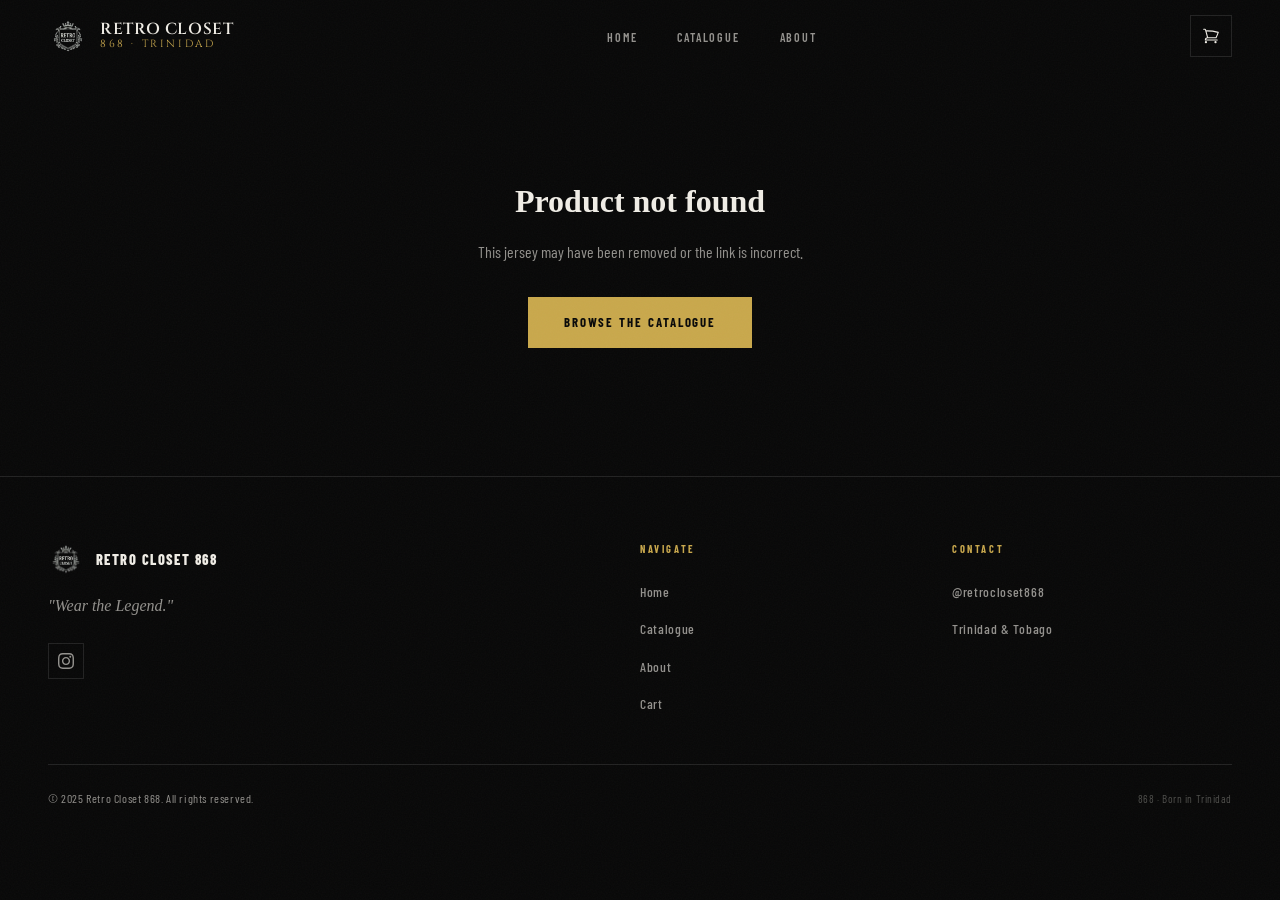
<file: product.html>
<!DOCTYPE html>
<html lang="en">
<head>
  <meta charset="UTF-8">
  <meta name="viewport" content="width=device-width, initial-scale=1.0">
  <title>Product — Retro Closet 868</title>
  <meta name="description" content="Premium football jersey from Retro Closet 868 — delivered across Trinidad & Tobago.">
  <link rel="stylesheet" href="css/styles.css">
  <link rel="icon" type="image/png" href="images/logo.png">
</head>
<body>

<!-- ── Navigation ───────────────────────────────────────── -->
<nav class="nav scrolled" id="nav">
  <div class="nav__inner">
    <a href="index.html" class="nav__logo">
      <img src="images/logo.png" alt="Retro Closet 868" onerror="this.style.display='none'">
      <div class="nav__logo-text">
        Retro Closet
        <span>868 · Trinidad</span>
      </div>
    </a>
    <ul class="nav__links" role="list">
      <li><a href="index.html" class="nav__link">Home</a></li>
      <li><a href="catalogue.html" class="nav__link">Catalogue</a></li>
      <li><a href="about.html" class="nav__link">About</a></li>
    </ul>
    <div class="nav__right">
      <a href="cart.html" class="nav__cart" aria-label="Shopping cart">
        <svg xmlns="http://www.w3.org/2000/svg" fill="none" viewBox="0 0 24 24" stroke="currentColor" stroke-width="1.5">
          <path stroke-linecap="round" stroke-linejoin="round" d="M2.25 3h1.386c.51 0 .955.343 1.087.835l.383 1.437M7.5 14.25a3 3 0 0 0-3 3h15.75m-12.75-3h11.218c1.121-2.3 2.1-4.684 2.924-7.138a60.114 60.114 0 0 0-16.536-1.84M7.5 14.25 5.106 5.272M6 20.25a.75.75 0 1 1-1.5 0 .75.75 0 0 1 1.5 0Zm12.75 0a.75.75 0 1 1-1.5 0 .75.75 0 0 1 1.5 0Z"/>
        </svg>
        <span class="nav__cart-badge" aria-live="polite"></span>
      </a>
      <button class="nav__hamburger" aria-label="Toggle menu" aria-expanded="false">
        <span></span><span></span><span></span>
      </button>
    </div>
  </div>
</nav>

<!-- Mobile menu -->
<div class="nav__mobile" aria-hidden="true">
  <ul class="nav__mobile-links" role="list">
    <li><a href="index.html" class="nav__mobile-link">Home <img src="images/mobile-menu-arrow.png" alt="" class="nav__mobile-icon" width="48" height="48" aria-hidden="true" decoding="async"></a></li>
    <li><a href="catalogue.html" class="nav__mobile-link">Catalogue <img src="images/mobile-menu-arrow.png" alt="" class="nav__mobile-icon" width="48" height="48" aria-hidden="true" decoding="async"></a></li>
    <li><a href="about.html" class="nav__mobile-link">About <img src="images/mobile-menu-arrow.png" alt="" class="nav__mobile-icon" width="48" height="48" aria-hidden="true" decoding="async"></a></li>
    <li><a href="cart.html" class="nav__mobile-link">Cart <img src="images/mobile-menu-arrow.png" alt="" class="nav__mobile-icon" width="48" height="48" aria-hidden="true" decoding="async"></a></li>
  </ul>
</div>

<!-- ── Cart Sidebar ──────────────────────────────────────── -->
<div class="cart-overlay"></div>
<aside class="cart-sidebar" aria-label="Shopping cart">
  <div class="cart-sidebar__head">
    <div>
      <span class="cart-sidebar__title">Your Cart</span>
      <span class="cart-sidebar__count">(0)</span>
    </div>
    <button class="cart-sidebar__close" aria-label="Close cart">
      <svg xmlns="http://www.w3.org/2000/svg" fill="none" viewBox="0 0 24 24" stroke="currentColor" stroke-width="1.5" width="16" height="16">
        <path stroke-linecap="round" stroke-linejoin="round" d="M6 18 18 6M6 6l12 12"/>
      </svg>
    </button>
  </div>
  <div class="cart-sidebar__items"></div>
  <div class="cart-sidebar__empty" style="display:none">
    <svg xmlns="http://www.w3.org/2000/svg" fill="none" viewBox="0 0 24 24" stroke="currentColor" stroke-width="1" width="48" height="48" style="color:var(--border)">
      <path stroke-linecap="round" stroke-linejoin="round" d="M2.25 3h1.386c.51 0 .955.343 1.087.835l.383 1.437M7.5 14.25a3 3 0 0 0-3 3h15.75m-12.75-3h11.218c1.121-2.3 2.1-4.684 2.924-7.138a60.114 60.114 0 0 0-16.536-1.84M7.5 14.25 5.106 5.272M6 20.25a.75.75 0 1 1-1.5 0 .75.75 0 0 1 1.5 0Zm12.75 0a.75.75 0 1 1-1.5 0 .75.75 0 0 1 1.5 0Z"/>
    </svg>
    <p>Your cart is empty</p>
    <a href="catalogue.html" class="btn-outline"><span>Keep Shopping</span></a>
  </div>
  <div class="cart-sidebar__footer" style="display:none">
    <div class="cart-sidebar__subtotal">
      <span class="cart-sidebar__subtotal-label">Subtotal</span>
      <span class="cart-sidebar__subtotal-amount">TTD $0</span>
    </div>
    <div class="cart-sidebar__actions">
      <a href="cart.html" class="btn-gold"><span>Checkout</span></a>
      <button class="btn-outline" onclick="document.querySelector('.cart-overlay').click()"><span>Continue Shopping</span></button>
    </div>
  </div>
</aside>

<!-- ── Product Detail ────────────────────────────────────── -->
<main class="product-detail-page">
  <div class="container">
    <div id="product-detail" class="product-detail">
      <!-- Loading skeleton -->
      <div class="product-detail__grid">
        <div class="product-detail__media">
          <div class="skeleton__img" style="aspect-ratio:3/4"></div>
        </div>
        <div class="product-detail__info">
          <div class="skeleton__line skeleton__line--short"></div>
          <div class="skeleton__line skeleton__line--med"></div>
          <div class="skeleton__line"></div>
        </div>
      </div>
    </div>
  </div>
</main>

<!-- ── Footer ────────────────────────────────────────────── -->
<footer class="footer">
  <div class="container">
    <div class="footer__inner">
      <div class="footer__brand">
        <div class="footer__brand-logo">
          <img src="images/logo.png" alt="Retro Closet 868" onerror="this.style.display='none'">
          <span class="footer__brand-name">Retro Closet 868</span>
        </div>
        <p class="footer__tagline">"Wear the Legend."</p>
        <div class="footer__social">
          <a href="https://instagram.com/retrocloset868" class="footer__social-link" aria-label="Instagram" target="_blank" rel="noopener">
            <svg xmlns="http://www.w3.org/2000/svg" fill="currentColor" viewBox="0 0 24 24">
              <path d="M12 2.163c3.204 0 3.584.012 4.85.07 3.252.148 4.771 1.691 4.919 4.919.058 1.265.069 1.645.069 4.849 0 3.205-.012 3.584-.069 4.849-.149 3.225-1.664 4.771-4.919 4.919-1.266.058-1.644.07-4.85.07-3.204 0-3.584-.012-4.849-.07-3.26-.149-4.771-1.699-4.919-4.92-.058-1.265-.07-1.644-.07-4.849 0-3.204.013-3.583.07-4.849.149-3.227 1.664-4.771 4.919-4.919 1.266-.057 1.645-.069 4.849-.069zm0-2.163c-3.259 0-3.667.014-4.947.072-4.358.2-6.78 2.618-6.98 6.98-.059 1.281-.073 1.689-.073 4.948 0 3.259.014 3.668.072 4.948.2 4.358 2.618 6.78 6.98 6.98 1.281.058 1.689.072 4.948.072 3.259 0 3.668-.014 4.948-.072 4.354-.2 6.782-2.618 6.979-6.98.059-1.28.073-1.689.073-4.948 0-3.259-.014-3.667-.072-4.947-.196-4.354-2.617-6.78-6.979-6.98-1.281-.059-1.69-.073-4.949-.073zm0 5.838c-3.403 0-6.162 2.759-6.162 6.162s2.759 6.163 6.162 6.163 6.162-2.759 6.162-6.163c0-3.403-2.759-6.162-6.162-6.162zm0 10.162c-2.209 0-4-1.79-4-4 0-2.209 1.791-4 4-4s4 1.791 4 4c0 2.21-1.791 4-4 4zm6.406-11.845c-.796 0-1.441.645-1.441 1.44s.645 1.44 1.441 1.44c.795 0 1.439-.645 1.439-1.44s-.644-1.44-1.439-1.44z"/>
            </svg>
          </a>
        </div>
      </div>
      <div>
        <div class="footer__nav-title">Navigate</div>
        <ul class="footer__nav-list">
          <li><a href="index.html" class="footer__nav-link">Home</a></li>
          <li><a href="catalogue.html" class="footer__nav-link">Catalogue</a></li>
          <li><a href="about.html" class="footer__nav-link">About</a></li>
          <li><a href="cart.html" class="footer__nav-link">Cart</a></li>
        </ul>
      </div>
      <div>
        <div class="footer__nav-title">Contact</div>
        <ul class="footer__nav-list">
          <li><a href="https://instagram.com/retrocloset868" class="footer__nav-link" target="_blank" rel="noopener">@retrocloset868</a></li>
          <li><a href="#" class="footer__nav-link">Trinidad &amp; Tobago</a></li>
        </ul>
      </div>
    </div>
    <div class="footer__bottom">
      <span class="footer__copy">&copy; 2025 Retro Closet 868. All rights reserved.</span>
      <span class="footer__made">868 · Born in Trinidad</span>
    </div>
  </div>
</footer>

<button class="scroll-top" aria-label="Scroll to top">
  <svg xmlns="http://www.w3.org/2000/svg" fill="none" viewBox="0 0 24 24" stroke="currentColor" stroke-width="1.5">
    <path stroke-linecap="round" stroke-linejoin="round" d="m4.5 15.75 7.5-7.5 7.5 7.5"/>
  </svg>
</button>

<script type="module">
  import './js/main.js';
  import './js/cart.js';
  import './js/product.js';
</script>
</body>
</html>
</file>
<file: css/styles.css>
/* ============================================================
   RETRO CLOSET 868 — Sovereign Dark Design System
   ============================================================ */

@import url('https://fonts.googleapis.com/css2?family=Cinzel:wght@400;500;600;700&family=Cormorant+Garant:ital,wght@0,300;0,400;0,600;0,700;1,300;1,400;1,600&family=Barlow+Condensed:wght@400;500;600;700;800&family=Barlow:wght@300;400;500&display=swap');

/* ── CSS Variables ─────────────────────────────────────────── */
:root {
  --bg:           #080808;
  --bg-2:         #0f0f0f;
  --surface:      #111111;
  --surface-2:    #181818;
  --border:       #222222;

  --gold:         #C9A84C;
  --gold-light:   #E8CC7A;
  --gold-dim:     #9A7A2E;
  --gold-muted:   rgba(201,168,76,0.12);

  --white:        #F0EDE6;
  --white-dim:    rgba(240,237,230,0.6);
  --white-ghost:  rgba(240,237,230,0.08);

  --red:          #C0392B;
  --green:        #1a7a4a;

  --font-display: 'Cormorant Garant', Georgia, serif;
  --font-logo:    'Cinzel', Georgia, serif;
  --font-ui:      'Barlow Condensed', sans-serif;
  --font-body:    'Barlow', sans-serif;

  --nav-h:        72px;
  --radius:       2px;
  --transition:   0.3s cubic-bezier(0.25, 0.46, 0.45, 0.94);
  --transition-slow: 0.6s cubic-bezier(0.25, 0.46, 0.45, 0.94);
}

/* ── Reset ─────────────────────────────────────────────────── */
*, *::before, *::after { box-sizing: border-box; margin: 0; padding: 0; }
html { scroll-behavior: smooth; font-size: 16px; }
body {
  background: var(--bg);
  color: var(--white);
  font-family: var(--font-body);
  font-weight: 400;
  line-height: 1.6;
  -webkit-font-smoothing: antialiased;
  overflow-x: hidden;
}
img { display: block; max-width: 100%; }
a { color: inherit; text-decoration: none; }
button { cursor: pointer; border: none; background: none; font-family: inherit; }
ul { list-style: none; }
input, select, textarea { font-family: inherit; }

/* ── Grain Overlay ─────────────────────────────────────────── */
body::before {
  content: '';
  position: fixed;
  inset: 0;
  pointer-events: none;
  z-index: 9999;
  opacity: 0.035;
  background-image: url("data:image/svg+xml,%3Csvg xmlns='http://www.w3.org/2000/svg' width='300' height='300'%3E%3Cfilter id='n'%3E%3CfeTurbulence type='fractalNoise' baseFrequency='0.75' numOctaves='4' stitchTiles='stitch'/%3E%3C/filter%3E%3Crect width='300' height='300' filter='url(%23n)' opacity='1'/%3E%3C/svg%3E");
  background-repeat: repeat;
}

/* ── Typography Utilities ──────────────────────────────────── */
.display-xl {
  font-family: var(--font-display);
  font-size: clamp(3rem, 8vw, 7rem);
  font-weight: 300;
  line-height: 1.0;
  letter-spacing: -0.02em;
}
.display-lg {
  font-family: var(--font-display);
  font-size: clamp(2rem, 5vw, 4.5rem);
  font-weight: 300;
  line-height: 1.1;
}
.display-md {
  font-family: var(--font-display);
  font-size: clamp(1.5rem, 3vw, 2.5rem);
  font-weight: 600;
  line-height: 1.2;
}
.label {
  font-family: var(--font-ui);
  font-size: 0.7rem;
  font-weight: 700;
  letter-spacing: 0.2em;
  text-transform: uppercase;
  color: var(--gold);
}
.ui-heading {
  font-family: var(--font-ui);
  font-weight: 700;
  text-transform: uppercase;
  letter-spacing: 0.05em;
}

/* ── Gold Rule ─────────────────────────────────────────────── */
.gold-rule {
  display: block;
  width: 48px;
  height: 1px;
  background: var(--gold);
  margin: 1.5rem 0;
}
.gold-rule--center { margin-left: auto; margin-right: auto; }

/* ── Gold Button ───────────────────────────────────────────── */
.btn-gold {
  display: inline-flex;
  align-items: center;
  gap: 0.5rem;
  padding: 0.9rem 2.2rem;
  background: var(--gold);
  color: var(--bg);
  font-family: var(--font-ui);
  font-size: 0.8rem;
  font-weight: 700;
  letter-spacing: 0.15em;
  text-transform: uppercase;
  border: 1px solid var(--gold);
  transition: background var(--transition), color var(--transition), transform 0.2s;
  position: relative;
  overflow: hidden;
}
.btn-gold::after {
  content: '';
  position: absolute;
  inset: 0;
  background: var(--white);
  transform: translateX(-101%);
  transition: transform 0.35s cubic-bezier(0.25, 0.46, 0.45, 0.94);
}
.btn-gold:hover::after { transform: translateX(0); }
.btn-gold:hover { color: var(--bg); }
.btn-gold span { position: relative; z-index: 1; }
.btn-gold:active { transform: scale(0.98); }

.btn-outline {
  display: inline-flex;
  align-items: center;
  gap: 0.5rem;
  padding: 0.8rem 2rem;
  background: transparent;
  color: var(--gold);
  font-family: var(--font-ui);
  font-size: 0.8rem;
  font-weight: 700;
  letter-spacing: 0.15em;
  text-transform: uppercase;
  border: 1px solid var(--gold);
  transition: background var(--transition), color var(--transition);
}
.btn-outline:hover { background: var(--gold-muted); }

/* ── Section Utilities ─────────────────────────────────────── */
.section { padding: 6rem 0; }
.section--sm { padding: 3rem 0; }
.container {
  max-width: 1280px;
  margin: 0 auto;
  padding: 0 1.5rem;
}
@media (min-width: 640px) { .container { padding: 0 2rem; } }
@media (min-width: 1024px) { .container { padding: 0 3rem; } }

/* ── Reveal Animation ──────────────────────────────────────── */
.reveal {
  opacity: 0;
  transform: translateY(32px);
  transition: opacity 0.7s ease, transform 0.7s ease;
}
.reveal.visible { opacity: 1; transform: translateY(0); }

/* ============================================================
   NAVIGATION
   ============================================================ */
.nav {
  position: fixed;
  top: 0; left: 0; right: 0;
  z-index: 1000;
  height: var(--nav-h);
  display: flex;
  align-items: center;
  padding: 0 1.5rem;
  transition: background var(--transition), backdrop-filter var(--transition);
  background: transparent;
}
@media (min-width: 640px) { .nav { padding: 0 2rem; } }
@media (min-width: 1024px) { .nav { padding: 0 3rem; } }

.nav__inner {
  display: flex;
  align-items: center;
  justify-content: space-between;
  width: 100%;
  max-width: 1280px;
  margin: 0 auto;
}

.nav__logo {
  display: flex;
  align-items: center;
  gap: 0.75rem;
  flex-shrink: 0;
}
.nav__logo img {
  height: 40px;
  width: auto;
  mix-blend-mode: screen;
}
.nav__logo-text {
  font-family: var(--font-logo);
  font-size: 1rem;
  font-weight: 600;
  letter-spacing: 0.04em;
  text-transform: uppercase;
  line-height: 1.1;
}
.nav__logo-text span {
  display: block;
  font-size: 0.65rem;
  font-weight: 400;
  letter-spacing: 0.25em;
  color: var(--gold);
}

.nav__links {
  display: none;
  gap: 2.5rem;
  align-items: center;
}
@media (min-width: 768px) { .nav__links { display: flex; } }

.nav__link {
  font-family: var(--font-ui);
  font-size: 0.75rem;
  font-weight: 600;
  letter-spacing: 0.15em;
  text-transform: uppercase;
  color: var(--white-dim);
  transition: color var(--transition);
  position: relative;
}
.nav__link::after {
  content: '';
  position: absolute;
  bottom: -3px; left: 0;
  width: 0; height: 1px;
  background: var(--gold);
  transition: width var(--transition);
}
.nav__link:hover,
.nav__link.active { color: var(--white); }
.nav__link:hover::after,
.nav__link.active::after { width: 100%; }

.nav__right {
  display: flex;
  align-items: center;
  gap: 1rem;
}

.nav__cart {
  position: relative;
  display: flex;
  align-items: center;
  justify-content: center;
  width: 42px; height: 42px;
  border: 1px solid var(--border);
  color: var(--white);
  transition: border-color var(--transition), color var(--transition);
}
.nav__cart:hover { border-color: var(--gold); color: var(--gold); }
.nav__cart svg { width: 18px; height: 18px; }
.nav__cart-badge {
  position: absolute;
  top: -6px; right: -6px;
  min-width: 18px; height: 18px;
  padding: 0 4px;
  background: var(--gold);
  color: var(--bg);
  font-family: var(--font-ui);
  font-size: 0.6rem;
  font-weight: 800;
  display: flex;
  align-items: center;
  justify-content: center;
  border-radius: 0;
  display: none;
}
.nav__cart-badge.visible { display: flex; }

.nav__hamburger {
  display: flex;
  flex-direction: column;
  justify-content: center;
  gap: 5px;
  width: 42px; height: 42px;
  padding: 10px;
  border: 1px solid var(--border);
  transition: border-color var(--transition);
}
.nav__hamburger:hover { border-color: var(--gold); }
.nav__hamburger span {
  display: block;
  height: 1px;
  background: var(--white);
  transition: transform var(--transition), opacity var(--transition), width var(--transition);
  transform-origin: center;
}
.nav__hamburger span:nth-child(3) { width: 60%; }
@media (min-width: 768px) { .nav__hamburger { display: none; } }

/* Open state */
.nav-open .nav__hamburger span:nth-child(1) { transform: translateY(6px) rotate(45deg); }
.nav-open .nav__hamburger span:nth-child(2) { opacity: 0; }
.nav-open .nav__hamburger span:nth-child(3) { width: 100%; transform: translateY(-6px) rotate(-45deg); }

/* Mobile menu */
.nav__mobile {
  position: fixed;
  top: var(--nav-h); left: 0; right: 0;
  background: rgba(8,8,8,0.97);
  backdrop-filter: blur(20px);
  padding: 2rem 2rem 3rem;
  border-bottom: 1px solid var(--border);
  transform: translateY(calc(-100% - var(--nav-h)));
  transition: transform var(--transition-slow);
  z-index: 999;
}
.nav-open .nav__mobile { transform: translateY(0); }

.nav__mobile-links {
  display: flex;
  flex-direction: column;
  gap: 0;
}
.nav__mobile-link {
  font-family: var(--font-ui);
  font-size: 1.8rem;
  font-weight: 700;
  letter-spacing: 0.05em;
  text-transform: uppercase;
  color: var(--white-dim);
  padding: 1rem 0;
  border-bottom: 1px solid var(--border);
  transition: color var(--transition), padding-left var(--transition);
  display: flex;
  align-items: center;
  justify-content: space-between;
}
.nav__mobile-link:hover { color: var(--gold); padding-left: 0.5rem; }
.nav__mobile-icon {
  flex: 0 0 2.65rem;
  width: 2.65rem;
  height: 2.65rem;
  object-fit: contain;
  opacity: 0.94;
  filter: drop-shadow(0 0 10px rgba(201,168,76,0.16));
  transition: transform var(--transition), opacity var(--transition), filter var(--transition);
}
.nav__mobile-link:hover .nav__mobile-icon {
  opacity: 1;
  transform: translate(2px, -2px);
  filter: drop-shadow(0 0 14px rgba(201,168,76,0.26));
}

/* ============================================================
   FOOTER
   ============================================================ */
.footer {
  background: var(--bg);
  border-top: 1px solid var(--border);
  padding: 4rem 0 2rem;
}
.footer__inner {
  display: grid;
  gap: 3rem;
  grid-template-columns: 1fr;
}
@media (min-width: 768px) {
  .footer__inner { grid-template-columns: 2fr 1fr 1fr; gap: 2rem; }
}

.footer__brand {}
.footer__brand-logo {
  display: flex;
  align-items: center;
  gap: 0.75rem;
  margin-bottom: 1rem;
}
.footer__brand-logo img { height: 36px; }
.footer__brand-name {
  font-family: var(--font-ui);
  font-size: 0.9rem;
  font-weight: 800;
  letter-spacing: 0.1em;
  text-transform: uppercase;
}
.footer__tagline {
  font-family: var(--font-display);
  font-style: italic;
  color: var(--white-dim);
  font-size: 1rem;
  margin-bottom: 1.5rem;
}
.footer__social {
  display: flex;
  gap: 0.75rem;
}
.footer__social-link {
  width: 36px; height: 36px;
  border: 1px solid var(--border);
  display: flex;
  align-items: center;
  justify-content: center;
  color: var(--white-dim);
  transition: border-color var(--transition), color var(--transition);
}
.footer__social-link:hover { border-color: var(--gold); color: var(--gold); }
.footer__social-link svg { width: 16px; height: 16px; }

.footer__nav-title {
  font-family: var(--font-ui);
  font-size: 0.65rem;
  font-weight: 700;
  letter-spacing: 0.25em;
  text-transform: uppercase;
  color: var(--gold);
  margin-bottom: 1.25rem;
}
.footer__nav-list { display: flex; flex-direction: column; gap: 0.75rem; }
.footer__nav-link {
  font-family: var(--font-ui);
  font-size: 0.85rem;
  font-weight: 500;
  letter-spacing: 0.05em;
  color: var(--white-dim);
  transition: color var(--transition);
}
.footer__nav-link:hover { color: var(--gold); }

.footer__bottom {
  margin-top: 3rem;
  padding-top: 1.5rem;
  border-top: 1px solid var(--border);
  display: flex;
  align-items: center;
  justify-content: space-between;
  flex-wrap: wrap;
  gap: 0.5rem;
}
.footer__copy {
  font-size: 0.75rem;
  color: var(--white-dim);
  font-family: var(--font-ui);
  letter-spacing: 0.05em;
}
.footer__made {
  font-size: 0.7rem;
  color: rgba(240,237,230,0.3);
  font-family: var(--font-ui);
  letter-spacing: 0.05em;
}

/* ============================================================
   CART SIDEBAR
   ============================================================ */
.cart-overlay {
  position: fixed;
  inset: 0;
  background: rgba(0,0,0,0.7);
  z-index: 1100;
  opacity: 0;
  pointer-events: none;
  transition: opacity var(--transition-slow);
}
.cart-overlay.open { opacity: 1; pointer-events: all; }

.cart-sidebar {
  position: fixed;
  top: 0; right: 0; bottom: 0;
  width: min(420px, 100vw);
  background: var(--surface);
  border-left: 1px solid var(--border);
  z-index: 1101;
  display: flex;
  flex-direction: column;
  transform: translateX(100%);
  transition: transform var(--transition-slow);
}
.cart-sidebar.open { transform: translateX(0); }

.cart-sidebar__head {
  display: flex;
  align-items: center;
  justify-content: space-between;
  padding: 1.5rem 1.5rem 1.25rem;
  border-bottom: 1px solid var(--border);
  flex-shrink: 0;
}
.cart-sidebar__title {
  font-family: var(--font-ui);
  font-size: 0.7rem;
  font-weight: 700;
  letter-spacing: 0.25em;
  text-transform: uppercase;
  color: var(--gold);
}
.cart-sidebar__count {
  font-family: var(--font-display);
  font-size: 0.9rem;
  color: var(--white-dim);
  margin-left: 0.5rem;
}
.cart-sidebar__close {
  width: 32px; height: 32px;
  border: 1px solid var(--border);
  display: flex;
  align-items: center;
  justify-content: center;
  color: var(--white-dim);
  transition: border-color var(--transition), color var(--transition);
}
.cart-sidebar__close:hover { border-color: var(--gold); color: var(--gold); }

.cart-sidebar__items {
  flex: 1;
  overflow-y: auto;
  padding: 1rem 1.5rem;
}
.cart-sidebar__items::-webkit-scrollbar { width: 3px; }
.cart-sidebar__items::-webkit-scrollbar-track { background: transparent; }
.cart-sidebar__items::-webkit-scrollbar-thumb { background: var(--border); }

.cart-item {
  display: grid;
  grid-template-columns: 72px 1fr auto;
  gap: 1rem;
  align-items: start;
  padding: 1rem 0;
  border-bottom: 1px solid var(--border);
}
.cart-item__img {
  width: 72px; height: 72px;
  object-fit: cover;
  background: var(--surface-2);
  border: 1px solid var(--border);
}
.cart-item__name {
  font-family: var(--font-ui);
  font-size: 0.8rem;
  font-weight: 600;
  letter-spacing: 0.03em;
  margin-bottom: 0.25rem;
}
.cart-item__size {
  font-size: 0.7rem;
  color: var(--white-dim);
  font-family: var(--font-ui);
  letter-spacing: 0.1em;
  margin-bottom: 0.5rem;
}
.cart-item__price {
  font-family: var(--font-display);
  font-size: 0.95rem;
  font-weight: 600;
  color: var(--gold);
}
.cart-item__qty {
  display: flex;
  align-items: center;
  gap: 0.5rem;
  margin-top: 0.25rem;
}
.cart-item__qty button {
  width: 22px; height: 22px;
  border: 1px solid var(--border);
  display: flex; align-items: center; justify-content: center;
  font-family: var(--font-ui);
  font-size: 0.9rem;
  font-weight: 700;
  color: var(--white);
  transition: border-color var(--transition);
}
.cart-item__qty button:hover { border-color: var(--gold); color: var(--gold); }
.cart-item__qty span {
  font-family: var(--font-ui);
  font-size: 0.85rem;
  min-width: 1.5rem;
  text-align: center;
}
.cart-item__remove {
  color: rgba(240,237,230,0.4);
  display: flex;
  align-items: center;
  justify-content: center;
  align-self: flex-start;
  padding: 4px;
  transition: color var(--transition);
}
.cart-item__remove:hover { color: var(--red); }

.cart-sidebar__empty {
  flex: 1;
  display: flex;
  flex-direction: column;
  align-items: center;
  justify-content: center;
  gap: 1rem;
  padding: 2rem;
  text-align: center;
}
.cart-sidebar__empty p {
  font-family: var(--font-display);
  font-style: italic;
  color: var(--white-dim);
  font-size: 1.1rem;
}

.cart-sidebar__footer {
  padding: 1.5rem;
  border-top: 1px solid var(--border);
  flex-shrink: 0;
}
.cart-sidebar__subtotal {
  display: flex;
  justify-content: space-between;
  align-items: baseline;
  margin-bottom: 1.25rem;
}
.cart-sidebar__subtotal-label {
  font-family: var(--font-ui);
  font-size: 0.7rem;
  font-weight: 700;
  letter-spacing: 0.2em;
  text-transform: uppercase;
  color: var(--white-dim);
}
.cart-sidebar__subtotal-amount {
  font-family: var(--font-display);
  font-size: 1.5rem;
  font-weight: 600;
  color: var(--gold);
}
.cart-sidebar__actions { display: flex; flex-direction: column; gap: 0.75rem; }
.cart-sidebar__actions .btn-gold,
.cart-sidebar__actions .btn-outline { width: 100%; justify-content: center; }

/* ============================================================
   HERO
   ============================================================ */
.hero {
  position: relative;
  height: 100svh;
  min-height: 600px;
  display: flex;
  align-items: flex-start;
  padding-top: calc(var(--nav-h) + 1.75rem);
  overflow: hidden;
}
/* Still frame shown behind the video. iOS Low Power Mode blocks autoplay and
   forces an (un-hideable) play button onto the <video>; keeping the video itself
   transparent until it truly plays hides that button — only this poster shows. */
.hero__poster {
  position: absolute;
  inset: 0;
  background: url('../images/hero-poster.jpg') center / cover no-repeat var(--bg);
  transform: scale(1.05);
}
.hero__bg {
  position: absolute;
  inset: 0;
  width: 100%;
  height: 100%;
  object-fit: cover;
  object-position: center;
  opacity: 0;
  transform: scale(1.05);
  transition: opacity 0.8s ease;
}
/* Revealed by JS only once playback has actually started — so the play button
   (which lives on the video element) is never visible. The poster sits behind
   it and shares the same transform, so the swap is seamless. */
.hero__bg.is-playing { opacity: 1; }
.hero__overlay {
  position: absolute;
  inset: 0;
  background: linear-gradient(
    to bottom,
    transparent 0%,
    transparent 30%,
    rgba(8,8,8,0.7) 70%,
    rgba(8,8,8,1) 100%
  );
}
.hero__content {
  position: relative;
  z-index: 2;
  max-width: 1280px;
  width: 100%;
  margin: 0 auto;
  padding: 0 1.5rem;
}
@media (min-width: 640px) { .hero__content { padding: 0 2rem; } }
@media (min-width: 1024px) { .hero__content { padding: 0 3rem; } }

.hero__logo-wrap {
  margin-bottom: 1.75rem;
  opacity: 0;
  animation: fadeUp 0.8s ease 0.2s forwards;
}
.hero__logo-img {
  width: clamp(90px, 12vw, 160px);
  mix-blend-mode: screen;
  filter: drop-shadow(0 0 20px rgba(201,168,76,0.3));
}

.hero__label {
  display: inline-flex;
  align-items: center;
  gap: 0.75rem;
  margin-bottom: 1.25rem;
  opacity: 0;
  animation: fadeUp 0.8s ease 0.3s forwards;
}
.hero__label::before {
  content: '';
  display: block;
  width: 32px; height: 1px;
  background: var(--gold);
}

.hero__title {
  /* Match the engraved serif used in the logo image (logo.png) */
  font-family: var(--font-logo);
  font-weight: 600;
  letter-spacing: 0.04em;
  text-transform: uppercase;
  margin-bottom: 1.5rem;
  opacity: 0;
  animation: fadeUp 0.8s ease 0.45s forwards;
}
.hero__title em {
  font-style: italic;
  color: var(--gold);
}

.hero__sub {
  font-family: var(--font-display);
  font-size: clamp(1rem, 2vw, 1.25rem);
  font-weight: 300;
  color: var(--white-dim);
  max-width: 480px;
  margin-bottom: 2.5rem;
  opacity: 0;
  animation: fadeUp 0.8s ease 0.6s forwards;
}

.hero__cta {
  display: flex;
  gap: 1rem;
  flex-wrap: wrap;
  opacity: 0;
  animation: fadeUp 0.8s ease 0.8s forwards;
}

/* Mobile: drop the hero logo image and let the title fill that space */
@media (max-width: 767px) {
  .hero__logo-wrap { display: none; }
  .hero__title { font-size: clamp(3.5rem, 14vw, 6rem); }

  /* Move the "Est. 868" label below the title */
  .hero__content { display: flex; flex-direction: column; align-items: flex-start; }
  .hero__title { order: 1; margin-bottom: 1rem; }
  .hero__label { order: 2; margin-bottom: 1.5rem; }
  .hero__sub   { order: 3; }
  /* Re-add the space the logo used to occupy below the subheading so the
     buttons stay exactly where they were (don't creep up) */
  .hero__cta   { order: 4; margin-top: 7.25rem; }
}

/* ============================================================
   FEATURED SECTION
   ============================================================ */
.featured {
  padding: 5rem 0 6rem;
}
.section-header {
  display: flex;
  align-items: flex-end;
  justify-content: space-between;
  margin-bottom: 3rem;
  flex-wrap: wrap;
  gap: 1rem;
}
.section-header__left {}
.section-header__eyebrow {
  font-family: var(--font-ui);
  font-size: 0.65rem;
  font-weight: 700;
  letter-spacing: 0.3em;
  text-transform: uppercase;
  color: var(--gold);
  margin-bottom: 0.5rem;
}
.section-header__title {
  font-family: var(--font-display);
  font-size: clamp(1.8rem, 4vw, 3rem);
  font-weight: 300;
  line-height: 1.1;
}

/* ============================================================
   PRODUCT CARD
   ============================================================ */
.product-grid {
  display: grid;
  grid-template-columns: 1fr;
  gap: 1px;
  background: var(--border);
}
@media (min-width: 480px) { .product-grid { grid-template-columns: repeat(2, 1fr); } }
@media (min-width: 900px) { .product-grid { grid-template-columns: repeat(3, 1fr); } }
@media (min-width: 1200px) { .product-grid { grid-template-columns: repeat(4, 1fr); } }

.product-card {
  background: var(--surface);
  display: flex;
  flex-direction: column;
  position: relative;
  transition: background var(--transition);
}
.product-card:hover { background: var(--surface-2); }

/* top gold accent line */
.product-card::before {
  content: '';
  position: absolute;
  top: 0; left: 0; right: 0;
  height: 2px;
  background: var(--gold);
  transform: scaleX(0);
  transform-origin: left;
  transition: transform 0.4s cubic-bezier(0.25, 0.46, 0.45, 0.94);
}
.product-card:hover::before { transform: scaleX(1); }

/* Badge */
.product-card__badge {
  position: absolute;
  top: 1rem; left: 1rem;
  z-index: 2;
  font-family: var(--font-ui);
  font-size: 0.6rem;
  font-weight: 800;
  letter-spacing: 0.2em;
  text-transform: uppercase;
  padding: 4px 10px;
}
.product-card__badge--hot { background: var(--gold); color: var(--bg); }
.product-card__badge--new { background: var(--white); color: var(--bg); }
.product-card__badge--sale { background: var(--red); color: var(--white); }
.product-card__badge--new-arrival { background: var(--gold); color: var(--bg); }

/* Flip image container */
.product-card__flip {
  position: relative;
  aspect-ratio: 3 / 4;
  overflow: hidden;
  perspective: 1000px;
}
.product-card__flip-inner {
  position: relative;
  width: 100%; height: 100%;
  transform-style: preserve-3d;
  transition: transform 0.7s cubic-bezier(0.25, 0.46, 0.45, 0.94);
}
/* Desktop pointer devices only — avoids sticky :hover flip on touchscreens.
   :has() gate → only cards with a back image flip (no flip to a blank back). */
@media (hover: hover) {
  .product-card:hover .product-card__flip:has(.product-card__img--back) .product-card__flip-inner { transform: rotateY(180deg); }
}

/* Touch-driven flip (set by main.js — only added to cards that have a back image) */
.product-card__flip.is-flipped .product-card__flip-inner { transform: rotateY(180deg); }

.product-card__img {
  position: absolute;
  inset: 0;
  width: 100%; height: 100%;
  object-fit: cover;
  backface-visibility: hidden;
  -webkit-backface-visibility: hidden;
  background: var(--surface-2);
}
.product-card__img--back {
  transform: rotateY(180deg);
}

/* No-image fallback */
.product-card__img-placeholder {
  position: absolute;
  inset: 0;
  display: flex;
  align-items: center;
  justify-content: center;
  background: linear-gradient(135deg, var(--surface) 0%, var(--surface-2) 100%);
  color: var(--gold);
  font-family: var(--font-ui);
  font-size: 0.7rem;
  letter-spacing: 0.2em;
  text-transform: uppercase;
  backface-visibility: hidden;
}

/* Card body */
.product-card__body {
  padding: 1.25rem;
  display: flex;
  flex-direction: column;
  flex: 1;
}
.product-card__league {
  font-family: var(--font-ui);
  font-size: 0.6rem;
  font-weight: 700;
  letter-spacing: 0.2em;
  text-transform: uppercase;
  color: var(--gold);
  margin-bottom: 0.4rem;
}
.product-card__name {
  font-family: var(--font-ui);
  font-size: 0.95rem;
  font-weight: 700;
  letter-spacing: 0.02em;
  text-transform: uppercase;
  line-height: 1.3;
  margin-bottom: 0.75rem;
  flex: 1;
}
.product-card__price {
  font-family: var(--font-display);
  font-size: 1.35rem;
  font-weight: 600;
  color: var(--gold);
  margin-bottom: 1rem;
}
.product-card__price span {
  font-size: 0.65rem;
  font-family: var(--font-ui);
  letter-spacing: 0.1em;
  color: var(--white-dim);
  margin-left: 4px;
  vertical-align: middle;
}

/* Size pills */
.product-card__sizes {
  display: flex;
  flex-wrap: wrap;
  gap: 0.4rem;
  margin-bottom: 1rem;
}
.size-pill {
  font-family: var(--font-ui);
  font-size: 0.65rem;
  font-weight: 700;
  letter-spacing: 0.1em;
  padding: 5px 10px;
  border: 1px solid var(--border);
  color: var(--white-dim);
  cursor: pointer;
  transition: border-color var(--transition), color var(--transition), background var(--transition);
  background: transparent;
  text-transform: uppercase;
}
.size-pill:hover { border-color: var(--gold); color: var(--gold); }
.size-pill.selected { border-color: var(--gold); background: var(--gold); color: var(--bg); }

/* Add to cart */
.product-card__add {
  width: 100%;
  padding: 0.85rem 1rem;
  background: var(--gold);
  color: var(--bg);
  border: 1px solid var(--gold);
  font-family: var(--font-ui);
  font-size: 0.7rem;
  font-weight: 700;
  letter-spacing: 0.15em;
  text-transform: uppercase;
  transition: background var(--transition), border-color var(--transition), color var(--transition);
}
.product-card__add:hover {
  background: var(--gold);
  border-color: var(--gold);
  color: var(--bg);
}
.product-card__add:active { opacity: 0.85; }
.product-card__add.added {
  background: var(--gold);
  border-color: var(--gold);
  color: var(--bg);
}

/* ── Product detail page ──────────────────────────────────── */
.product-detail-page {
  padding: 7rem 0 4rem;
}
.product-detail__back {
  display: inline-block;
  font-family: var(--font-ui);
  font-size: 0.75rem;
  letter-spacing: 0.15em;
  text-transform: uppercase;
  color: var(--white-dim);
  margin-bottom: 2rem;
  transition: color var(--transition);
}
.product-detail__back:hover { color: var(--gold); }

.product-detail__grid {
  display: grid;
  grid-template-columns: 1fr;
  gap: 2.5rem;
  align-items: start;
}
@media (min-width: 768px) {
  .product-detail__grid { grid-template-columns: 1fr 1fr; gap: 3.5rem; }
}

.product-detail__media .product-card__flip {
  aspect-ratio: 3 / 4;
  background: var(--surface);
}
/* Hover-flip on desktop (the catalogue rule is scoped to .product-card parents). */
@media (hover: hover) {
  .product-detail__media .product-card__flip:has(.product-card__img--back):hover .product-card__flip-inner {
    transform: rotateY(180deg);
  }
}

.product-detail__info { display: flex; flex-direction: column; }
.product-detail__badge-row { margin-bottom: 1rem; }
.product-detail__badge-row .product-card__badge { position: static; }
.product-detail__league {
  font-family: var(--font-ui);
  font-size: 0.7rem;
  font-weight: 700;
  letter-spacing: 0.2em;
  text-transform: uppercase;
  color: var(--gold);
  margin-bottom: 0.6rem;
}
.product-detail__name {
  font-family: var(--font-display);
  font-size: 2.25rem;
  line-height: 1.15;
  font-weight: 600;
  margin-bottom: 1rem;
}
.product-detail__price {
  font-family: var(--font-display);
  font-size: 1.85rem;
  font-weight: 600;
  color: var(--gold);
  margin-bottom: 1.5rem;
}
.product-detail__price span {
  font-size: 0.7rem;
  font-family: var(--font-ui);
  letter-spacing: 0.1em;
  color: var(--white-dim);
  margin-left: 4px;
}
.product-detail__desc {
  font-family: var(--font-ui);
  font-size: 1rem;
  line-height: 1.7;
  color: var(--white-dim);
  margin-bottom: 2rem;
}
.product-detail__sizes { margin-bottom: 2rem; }
.product-detail__sizes-label {
  font-family: var(--font-ui);
  font-size: 0.7rem;
  font-weight: 700;
  letter-spacing: 0.15em;
  text-transform: uppercase;
  color: var(--white-dim);
  margin-bottom: 0.75rem;
}
.product-detail__actions {
  display: flex;
  flex-direction: column;
  gap: 0.85rem;
}
@media (min-width: 480px) {
  .product-detail__actions { flex-direction: row; }
  .product-detail__actions .btn-gold,
  .product-detail__actions .btn-outline { flex: 1; justify-content: center; }
}
.product-detail__soldout {
  font-family: var(--font-ui);
  font-size: 0.95rem;
  letter-spacing: 0.05em;
  color: var(--red);
  margin-top: 0.5rem;
}

.product-detail__missing {
  text-align: center;
  padding: 4rem 0;
}
.product-detail__missing-title {
  font-family: var(--font-display);
  font-size: 2rem;
  margin-bottom: 0.75rem;
}
.product-detail__missing-sub {
  font-family: var(--font-ui);
  color: var(--white-dim);
  margin-bottom: 2rem;
}

/* ── Skeleton loader ──────────────────────────────────────── */
.skeleton {
  background: var(--surface);
}
.skeleton__img {
  aspect-ratio: 3 / 4;
  background: var(--surface-2);
  position: relative;
  overflow: hidden;
}
.skeleton__img::after {
  content: '';
  position: absolute;
  inset: 0;
  background: linear-gradient(90deg, transparent 0%, rgba(240,237,230,0.05) 50%, transparent 100%);
  animation: shimmer 1.5s infinite;
}
.skeleton__body { padding: 1.25rem; }
.skeleton__line {
  height: 10px;
  background: var(--surface-2);
  margin-bottom: 0.75rem;
  position: relative;
  overflow: hidden;
}
.skeleton__line::after {
  content: '';
  position: absolute;
  inset: 0;
  background: linear-gradient(90deg, transparent 0%, rgba(240,237,230,0.05) 50%, transparent 100%);
  animation: shimmer 1.5s infinite;
}
.skeleton__line--short { width: 40%; }
.skeleton__line--med { width: 70%; }

/* ============================================================
   FILTER TABS
   ============================================================ */
.filter-bar {
  border-bottom: 1px solid var(--border);
  margin-bottom: 3rem;
  overflow-x: auto;
  -webkit-overflow-scrolling: touch;
  scrollbar-width: none;
}
.filter-bar::-webkit-scrollbar { display: none; }

.filter-tabs {
  display: flex;
  gap: 0;
  white-space: nowrap;
  min-width: max-content;
}
.filter-tab {
  font-family: var(--font-ui);
  font-size: 0.7rem;
  font-weight: 700;
  letter-spacing: 0.15em;
  text-transform: uppercase;
  padding: 1rem 1.5rem;
  color: var(--white-dim);
  border-bottom: 2px solid transparent;
  transition: color var(--transition), border-color var(--transition);
  position: relative;
  bottom: -1px;
}
.filter-tab:hover { color: var(--white); }
.filter-tab.active { color: var(--gold); border-bottom-color: var(--gold); }

/* ============================================================
   CATALOGUE PAGE HEADER
   ============================================================ */
.page-hero {
  padding-top: calc(var(--nav-h) + 4rem);
  padding-bottom: 3rem;
  border-bottom: 1px solid var(--border);
  margin-bottom: 3rem;
}
.page-hero__eyebrow {
  font-family: var(--font-ui);
  font-size: 0.65rem;
  font-weight: 700;
  letter-spacing: 0.3em;
  text-transform: uppercase;
  color: var(--gold);
  margin-bottom: 0.75rem;
  display: flex;
  align-items: center;
  gap: 0.75rem;
}
.page-hero__eyebrow::before {
  content: '';
  display: block;
  width: 24px; height: 1px;
  background: var(--gold);
}
.page-hero__title {
  font-family: var(--font-display);
  font-size: clamp(2.5rem, 6vw, 5rem);
  font-weight: 300;
  line-height: 1;
  margin-bottom: 1rem;
}
.page-hero__sub {
  font-family: var(--font-display);
  font-style: italic;
  color: var(--white-dim);
  font-size: 1.1rem;
}

/* ============================================================
   ABOUT PAGE
   ============================================================ */
.about-hero {
  position: relative;
  height: 70vh;
  min-height: 480px;
  display: flex;
  align-items: flex-end;
  padding-bottom: 4rem;
  overflow: hidden;
}
.about-hero__bg {
  position: absolute;
  inset: 0;
  background: var(--bg-2);
  background-size: cover;
  background-position: center top;
}
.about-hero__overlay {
  position: absolute;
  inset: 0;
  background: linear-gradient(to bottom, rgba(8,8,8,0.2) 0%, rgba(8,8,8,0.9) 100%);
}
.about-hero__content { position: relative; z-index: 2; }

/* Brand story */
.brand-story {
  padding: 6rem 0;
  display: grid;
  grid-template-columns: 1fr;
  gap: 3rem;
}
@media (min-width: 768px) {
  .brand-story { grid-template-columns: 1fr 1fr; gap: 5rem; align-items: center; }
}
.brand-story__text {
  font-family: var(--font-display);
  font-size: 1.15rem;
  font-weight: 300;
  line-height: 1.8;
  color: var(--white-dim);
}
.brand-story__text strong { color: var(--white); font-weight: 600; }
.brand-story__pullquote {
  font-family: var(--font-display);
  font-size: clamp(1.8rem, 4vw, 3rem);
  font-weight: 300;
  font-style: italic;
  line-height: 1.2;
  border-left: 2px solid var(--gold);
  padding-left: 1.5rem;
}

/* Owners */
.owners {
  padding: 5rem 0;
  background: var(--surface);
  border-top: 1px solid var(--border);
  border-bottom: 1px solid var(--border);
}
.owners__grid {
  display: grid;
  grid-template-columns: 1fr;
  gap: 2rem;
  margin-top: 3rem;
}
@media (min-width: 640px) { .owners__grid { grid-template-columns: repeat(2, 1fr); gap: 2px; } }

.owners__single {
  margin-top: 3rem;
}
.owners__single-img {
  width: 100%;
  max-width: 600px;
  height: auto;
  display: block;
}
.owners__single-caption {
  padding: 1.5rem 0 0;
  display: flex;
  align-items: baseline;
  gap: 1.5rem;
  flex-wrap: wrap;
}
.owners__single-role {
  font-family: var(--font-ui);
  font-size: 0.65rem;
  font-weight: 600;
  letter-spacing: 0.2em;
  text-transform: uppercase;
  color: var(--gold);
  flex-shrink: 0;
}
.owners__single-text {
  font-size: 0.9rem;
  color: var(--white-dim);
  line-height: 1.6;
  max-width: 600px;
}

.owner-card {
  position: relative;
  overflow: hidden;
  background: var(--surface-2);
}
.owner-card__img {
  aspect-ratio: 3 / 4;
  width: 100%;
  object-fit: cover;
  object-position: top;
  display: block;
  filter: grayscale(20%);
  transition: filter var(--transition-slow), transform var(--transition-slow);
}
.owner-card:hover .owner-card__img { filter: grayscale(0%); transform: scale(1.03); }
.owner-card__info {
  position: absolute;
  bottom: 0; left: 0; right: 0;
  padding: 2rem 1.5rem 1.5rem;
  background: linear-gradient(to top, rgba(8,8,8,0.95) 0%, transparent 100%);
}
.owner-card__name {
  font-family: var(--font-ui);
  font-size: 1.1rem;
  font-weight: 800;
  letter-spacing: 0.05em;
  text-transform: uppercase;
  margin-bottom: 0.35rem;
}
.owner-card__role {
  font-family: var(--font-ui);
  font-size: 0.65rem;
  font-weight: 600;
  letter-spacing: 0.25em;
  text-transform: uppercase;
  color: var(--gold);
  margin-bottom: 0.5rem;
}
.owner-card__bio {
  font-size: 0.82rem;
  color: var(--white-dim);
  line-height: 1.5;
}

/* Ambassadors */
.ambassadors {
  padding: 6rem 0;
}
.ambassadors__grid {
  display: grid;
  grid-template-columns: repeat(2, 1fr);
  gap: 2px;
  margin-top: 3rem;
}
@media (min-width: 640px) { .ambassadors__grid { grid-template-columns: repeat(3, 1fr); } }
@media (min-width: 1024px) { .ambassadors__grid { grid-template-columns: repeat(4, 1fr); } }
.ambassadors__grid--3 { grid-template-columns: repeat(2, 1fr); }
@media (min-width: 640px) { .ambassadors__grid--3 { grid-template-columns: repeat(3, 1fr); } }

.ambassador-card {
  position: relative;
  overflow: hidden;
  aspect-ratio: 2 / 3;
  background: var(--surface-2);
}
.ambassador-card__img {
  width: 100%; height: 100%;
  object-fit: cover;
  filter: grayscale(30%);
  transition: filter var(--transition-slow), transform var(--transition-slow);
}
.ambassador-card:hover .ambassador-card__img { filter: grayscale(0%); transform: scale(1.06); }
.ambassador-card__overlay {
  position: absolute;
  inset: 0;
  background: linear-gradient(to top, rgba(8,8,8,0.9) 0%, transparent 60%);
  opacity: 0;
  transition: opacity var(--transition);
}
.ambassador-card:hover .ambassador-card__overlay { opacity: 1; }
.ambassador-card__name {
  position: absolute;
  bottom: 1rem; left: 1rem; right: 1rem;
  font-family: var(--font-ui);
  font-size: 0.7rem;
  font-weight: 700;
  letter-spacing: 0.15em;
  text-transform: uppercase;
  color: var(--gold);
  transform: translateY(6px);
  opacity: 1;
  transition: opacity var(--transition), transform var(--transition);
}
.ambassador-card:hover .ambassador-card__name { opacity: 1; transform: translateY(0); }
.ambassador-card__badge-text {
  position: absolute;
  top: 0.75rem; left: 0.75rem;
  font-family: var(--font-ui);
  font-size: 0.55rem;
  font-weight: 700;
  letter-spacing: 0.2em;
  text-transform: uppercase;
  color: var(--gold);
  background: rgba(8,8,8,0.8);
  padding: 4px 8px;
  border: 1px solid var(--gold-dim);
}

/* Brand values */
.brand-values {
  padding: 5rem 0;
  border-top: 1px solid var(--border);
}
.values-grid {
  display: grid;
  grid-template-columns: 1fr;
  gap: 0;
  margin-top: 3rem;
  border: 1px solid var(--border);
}
@media (min-width: 640px) { .values-grid { grid-template-columns: repeat(3, 1fr); } }

.value-item {
  padding: 3rem 2rem;
  border-right: 1px solid var(--border);
  position: relative;
  overflow: hidden;
}
.value-item:last-child { border-right: none; }
@media (max-width: 639px) {
  .value-item { border-right: none; border-bottom: 1px solid var(--border); }
  .value-item:last-child { border-bottom: none; }
}
.value-item__num {
  font-family: var(--font-display);
  font-size: 5rem;
  font-weight: 300;
  color: var(--gold-muted);
  line-height: 1;
  position: absolute;
  top: 1rem; right: 1.5rem;
  transition: color var(--transition);
}
.value-item:hover .value-item__num { color: rgba(201,168,76,0.2); }
.value-item__title {
  font-family: var(--font-ui);
  font-size: 1.1rem;
  font-weight: 800;
  letter-spacing: 0.1em;
  text-transform: uppercase;
  margin-bottom: 0.75rem;
  position: relative;
}
.value-item__text {
  font-size: 0.88rem;
  color: var(--white-dim);
  line-height: 1.7;
  position: relative;
}

/* ============================================================
   CART PAGE
   ============================================================ */
.cart-page {
  padding-top: calc(var(--nav-h) + 4rem);
  padding-bottom: 6rem;
  min-height: 100vh;
}
.cart-view,
.checkout-view,
.confirm-view { display: none; }
.cart-view.active,
.checkout-view.active,
.confirm-view.active { display: block; }

.cart-page__title {
  font-family: var(--font-display);
  font-size: clamp(2rem, 5vw, 4rem);
  font-weight: 300;
  margin-bottom: 0.5rem;
}
.cart-page__subtitle {
  font-family: var(--font-display);
  font-style: italic;
  color: var(--white-dim);
  margin-bottom: 3rem;
}

/* Cart table */
.cart-table { width: 100%; border-collapse: collapse; }
.cart-table thead tr {
  border-bottom: 1px solid var(--border);
}
.cart-table th {
  font-family: var(--font-ui);
  font-size: 0.6rem;
  font-weight: 700;
  letter-spacing: 0.25em;
  text-transform: uppercase;
  color: var(--gold);
  padding: 0.75rem 0;
  text-align: left;
}
.cart-table td {
  padding: 1.25rem 0;
  border-bottom: 1px solid var(--border);
  vertical-align: top;
}
.cart-table-row__item {
  display: flex;
  gap: 1.25rem;
  align-items: start;
}
.cart-table-row__img {
  width: 80px; height: 80px;
  object-fit: cover;
  background: var(--surface-2);
  flex-shrink: 0;
  border: 1px solid var(--border);
}
.cart-table-row__details {}
.cart-table-row__name {
  font-family: var(--font-ui);
  font-size: 0.85rem;
  font-weight: 700;
  letter-spacing: 0.03em;
  text-transform: uppercase;
  margin-bottom: 0.25rem;
}
.cart-table-row__meta {
  font-size: 0.75rem;
  color: var(--white-dim);
  font-family: var(--font-ui);
  letter-spacing: 0.1em;
}
.cart-table-row__qty {
  display: flex;
  align-items: center;
  gap: 0.5rem;
}
.cart-table-row__qty button {
  width: 26px; height: 26px;
  border: 1px solid var(--border);
  display: flex; align-items: center; justify-content: center;
  font-family: var(--font-ui);
  font-weight: 700;
  color: var(--white);
  transition: border-color var(--transition);
}
.cart-table-row__qty button:hover { border-color: var(--gold); color: var(--gold); }
.cart-table-row__qty span {
  min-width: 2rem;
  text-align: center;
  font-family: var(--font-ui);
}
.cart-table-row__price {
  font-family: var(--font-display);
  font-size: 1.1rem;
  font-weight: 600;
  color: var(--gold);
}
.cart-table-row__remove {
  color: rgba(240,237,230,0.4);
  display: inline-flex;
  align-items: center;
  justify-content: center;
  padding: 4px;
  transition: color var(--transition);
}
.cart-table-row__remove:hover { color: var(--red); }

/* Cart layout */
.cart-layout {
  display: grid;
  grid-template-columns: 1fr;
  gap: 3rem;
  align-items: start;
}
@media (min-width: 900px) { .cart-layout { grid-template-columns: 1fr 340px; } }

.cart-summary {
  background: var(--surface);
  border: 1px solid var(--border);
  padding: 2rem;
  position: sticky;
  top: calc(var(--nav-h) + 2rem);
}
.cart-summary__title {
  font-family: var(--font-ui);
  font-size: 0.65rem;
  font-weight: 700;
  letter-spacing: 0.25em;
  text-transform: uppercase;
  color: var(--gold);
  margin-bottom: 1.5rem;
}
.cart-summary__row {
  display: flex;
  justify-content: space-between;
  align-items: baseline;
  margin-bottom: 0.75rem;
  font-size: 0.85rem;
  color: var(--white-dim);
  font-family: var(--font-ui);
}
.cart-summary__row--total {
  margin-top: 1.25rem;
  padding-top: 1.25rem;
  border-top: 1px solid var(--border);
  color: var(--white);
  font-size: 1rem;
  font-weight: 700;
}
.cart-summary__row--discount span:last-child { color: #4ade80; }

/* Discount code entry (checkout summary) */
.discount-entry {
  margin: 0 0 1rem;
  padding: 1rem 0;
  border-top: 1px solid var(--border);
  border-bottom: 1px solid var(--border);
}
.discount-entry__label {
  display: block;
  font-family: var(--font-ui);
  font-size: 0.72rem;
  text-transform: uppercase;
  letter-spacing: 0.1em;
  color: var(--white-dim);
  margin-bottom: 0.5rem;
}
.discount-entry__row { display: flex; gap: 0.5rem; }
.discount-entry__row input {
  flex: 1 1 auto;
  min-width: 0;
  background: var(--surface-2);
  border: 1px solid var(--border);
  color: var(--white);
  padding: 0.6rem 0.75rem;
  border-radius: 6px;
  font-family: var(--font-ui);
  font-size: 0.9rem;
  text-transform: uppercase;
  letter-spacing: 0.06em;
}
.discount-entry__row input::placeholder { color: var(--white-dim); text-transform: none; letter-spacing: 0; }
.discount-entry__row input:focus { outline: none; border-color: var(--gold); }
.discount-entry__btn { flex: 0 0 auto; padding: 0.6rem 1.1rem; font-size: 0.78rem; }
.discount-entry__msg {
  margin: 0.5rem 0 0;
  font-family: var(--font-ui);
  font-size: 0.78rem;
  line-height: 1.4;
}
.discount-entry__msg[data-kind="ok"]  { color: #4ade80; }
.discount-entry__msg[data-kind="err"] { color: #e05a4a; }
.cart-summary__total-price {
  font-family: var(--font-display);
  font-size: 1.75rem;
  font-weight: 600;
  color: var(--gold);
}
.cart-summary__actions {
  margin-top: 1.5rem;
  display: flex;
  flex-direction: column;
  gap: 0.75rem;
}
.cart-summary__actions .btn-gold,
.cart-summary__actions .btn-outline { width: 100%; justify-content: center; }

/* Checkout form */
.checkout-layout {
  display: grid;
  grid-template-columns: 1fr;
  gap: 3rem;
  align-items: start;
}
@media (min-width: 900px) { .checkout-layout { grid-template-columns: 1fr 340px; } }

.checkout-form { display: flex; flex-direction: column; gap: 0; }
.form-section {
  padding: 2rem 0;
  border-bottom: 1px solid var(--border);
}
.form-section:first-child { padding-top: 0; }
.form-section__title {
  font-family: var(--font-ui);
  font-size: 0.65rem;
  font-weight: 700;
  letter-spacing: 0.25em;
  text-transform: uppercase;
  color: var(--gold);
  margin-bottom: 1.5rem;
}
.form-grid {
  display: grid;
  grid-template-columns: 1fr;
  gap: 1rem;
  /* Align inputs along the bottom so columns line up even when one
     field's label wraps to a second line (e.g. the phone hint). */
  align-items: end;
}
@media (min-width: 640px) { .form-grid { grid-template-columns: 1fr 1fr; } }
.form-grid--full { grid-template-columns: 1fr !important; }

.form-field { display: flex; flex-direction: column; gap: 0.5rem; }
.form-field label {
  font-family: var(--font-ui);
  font-size: 0.65rem;
  font-weight: 700;
  letter-spacing: 0.15em;
  text-transform: uppercase;
  color: var(--white-dim);
}
.form-field input,
.form-field textarea {
  background: var(--surface);
  border: 1px solid var(--border);
  color: var(--white);
  padding: 0.85rem 1rem;
  font-size: 0.9rem;
  font-family: var(--font-ui);
  letter-spacing: 0.02em;
  transition: border-color var(--transition);
  outline: none;
  width: 100%;
}
.form-field input:focus,
.form-field textarea:focus,
.form-field select:focus { border-color: var(--gold); }
.form-field textarea { resize: vertical; min-height: 100px; }
.form-field input::placeholder,
.form-field textarea::placeholder { color: rgba(240,237,230,0.3); }
.form-field select {
  background: var(--surface);
  border: 1px solid var(--border);
  border-radius: 2px;
  color: var(--white);
  font-family: var(--font-ui);
  font-size: 0.85rem;
  padding: 0.75rem 1rem;
  width: 100%;
  appearance: none;
  background-image: url("data:image/svg+xml,%3Csvg xmlns='http://www.w3.org/2000/svg' fill='none' viewBox='0 0 24 24' stroke='%23C9A84C' stroke-width='1.5'%3E%3Cpath stroke-linecap='round' stroke-linejoin='round' d='m19.5 8.25-7.5 7.5-7.5-7.5'/%3E%3C/svg%3E");
  background-repeat: no-repeat;
  background-position: right 1rem center;
  background-size: 16px;
  cursor: pointer;
  transition: border-color var(--transition);
}
.form-field select option { background: var(--surface); color: var(--white); }

/* Payment placeholder */
.payment-placeholder {
  display: flex;
  align-items: center;
  gap: 1rem;
  padding: 1.25rem;
  background: var(--surface);
  border: 1px dashed var(--border);
  border-radius: 2px;
  margin-bottom: 1rem;
  opacity: 0.55;
}
.payment-placeholder__icon { color: var(--white-dim); flex-shrink: 0; }
.payment-placeholder__label {
  font-family: var(--font-ui);
  font-size: 0.75rem;
  font-weight: 700;
  letter-spacing: 0.15em;
  text-transform: uppercase;
  color: var(--white-dim);
}
.payment-placeholder__sub {
  font-family: var(--font-ui);
  font-size: 0.65rem;
  color: rgba(240,237,230,0.35);
  margin-top: 0.25rem;
}
.payment-placeholder__badge {
  margin-left: auto;
  font-family: var(--font-ui);
  font-size: 0.55rem;
  font-weight: 700;
  letter-spacing: 0.15em;
  text-transform: uppercase;
  padding: 0.2rem 0.6rem;
  background: var(--gold-dim);
  color: var(--gold);
  border-radius: 2px;
  white-space: nowrap;
}

/* Checkout summary sidebar sticky */
.checkout-summary {
  position: sticky;
  top: calc(var(--nav-h) + 2rem);
}

.form-actions {
  padding-top: 2rem;
  display: flex;
  flex-direction: column;
  gap: 1rem;
}
.form-actions .btn-gold,
.form-actions .btn-outline { width: 100%; justify-content: center; font-size: 0.85rem; }

/* WiPay button */
.wipay-btn {
  width: 100%;
  padding: 1rem;
  background: var(--surface-2);
  border: 1px dashed var(--border);
  color: var(--white-dim);
  font-family: var(--font-ui);
  font-size: 0.75rem;
  font-weight: 600;
  letter-spacing: 0.15em;
  text-transform: uppercase;
  cursor: not-allowed;
  position: relative;
  display: flex;
  align-items: center;
  justify-content: center;
  gap: 0.5rem;
}
.wipay-btn__badge {
  font-size: 0.55rem;
  background: var(--gold-dim);
  color: var(--bg);
  padding: 2px 6px;
  letter-spacing: 0.1em;
  border-radius: 0;
}

/* Confirmation */
.confirm-view { text-align: center; }
.confirm-view .container { max-width: 600px; }
.confirm__icon {
  width: 80px; height: 80px;
  border: 2px solid var(--gold);
  display: flex;
  align-items: center;
  justify-content: center;
  margin: 0 auto 2rem;
  color: var(--gold);
}
.confirm__icon svg { width: 36px; height: 36px; }
.confirm__heading {
  font-family: var(--font-display);
  font-size: clamp(2rem, 5vw, 3.5rem);
  font-weight: 300;
  margin-bottom: 0.75rem;
}
.confirm__sub {
  font-family: var(--font-display);
  font-style: italic;
  color: var(--white-dim);
  font-size: 1.1rem;
  margin-bottom: 2rem;
}
.confirm__ref {
  display: inline-block;
  background: var(--surface);
  border: 1px solid var(--gold);
  padding: 0.75rem 2rem;
  font-family: var(--font-ui);
  font-size: 1.1rem;
  font-weight: 700;
  letter-spacing: 0.15em;
  color: var(--gold);
  margin-bottom: 2rem;
}
.confirm__summary {
  background: var(--surface);
  border: 1px solid var(--border);
  padding: 1.5rem;
  margin-bottom: 2rem;
  text-align: left;
}
.confirm__summary-title {
  font-family: var(--font-ui);
  font-size: 0.65rem;
  font-weight: 700;
  letter-spacing: 0.25em;
  text-transform: uppercase;
  color: var(--gold);
  margin-bottom: 1rem;
}
.confirm__item {
  display: flex;
  justify-content: space-between;
  align-items: baseline;
  padding: 0.5rem 0;
  border-bottom: 1px solid var(--border);
  font-size: 0.85rem;
  font-family: var(--font-ui);
}
.confirm__item:last-child { border-bottom: none; }
.confirm__item span:last-child { color: var(--gold); font-family: var(--font-display); }
.confirm__actions { display: flex; gap: 1rem; justify-content: center; flex-wrap: wrap; }

/* ============================================================
   PAYMENT METHOD OPTIONS + POST-ORDER CONFIRMATION (checkout)
   ============================================================ */
/* The confirmation CTAs use .btn-gold/.btn-outline (display:flex), which would
   otherwise override the [hidden] attribute's default display:none. Make the
   attribute authoritative so JS toggling of hidden actually hides them. */
[hidden] { display: none !important; }

.pay-options__hint {
  font-family: var(--font-ui);
  font-size: 0.78rem;
  line-height: 1.5;
  color: var(--white-dim);
  margin-bottom: 1.25rem;
}
.pay-options { display: flex; flex-direction: column; gap: 0.75rem; }
.pay-option {
  display: flex;
  align-items: flex-start;
  gap: 0.85rem;
  padding: 1rem 1.1rem;
  background: var(--surface);
  border: 1px solid var(--border);
  border-radius: 2px;
  cursor: pointer;
  transition: border-color var(--transition), background var(--transition);
}
.pay-option:hover { border-color: var(--gold-dim); }
.pay-option input {
  accent-color: var(--gold);
  margin-top: 0.15rem;
  flex-shrink: 0;
  width: 1rem;
  height: 1rem;
  cursor: pointer;
}
.pay-option:has(input:checked) { border-color: var(--gold); background: var(--gold-muted); }
.pay-option__body { display: flex; flex-direction: column; gap: 0.2rem; }
.pay-option__label {
  font-family: var(--font-ui);
  font-size: 0.85rem;
  font-weight: 700;
  letter-spacing: 0.04em;
  color: var(--white);
}
.pay-option__sub {
  font-family: var(--font-ui);
  font-size: 0.72rem;
  color: var(--white-dim);
  line-height: 1.4;
}

.confirm-panel { max-width: 600px; margin: 0 auto; text-align: center; padding: 1rem 0 3rem; }
.confirm-panel__title {
  font-family: var(--font-display);
  font-size: clamp(1.8rem, 4vw, 2.6rem);
  font-weight: 300;
  margin-bottom: 0.5rem;
}
.confirm-panel__ref {
  font-family: var(--font-ui);
  font-size: 0.85rem;
  color: var(--white-dim);
  margin-bottom: 1.25rem;
}
.confirm-panel__ref strong { color: var(--gold); letter-spacing: 0.1em; }
.confirm-panel__lead {
  font-family: var(--font-ui);
  font-size: 0.9rem;
  line-height: 1.6;
  color: var(--white);
  margin-bottom: 1.75rem;
}
.confirm-cta { width: 100%; justify-content: center; margin-bottom: 0.85rem; }

.bank-details {
  background: var(--surface);
  border: 1px solid var(--gold-dim);
  border-radius: 2px;
  padding: 1.5rem;
  margin-bottom: 1.75rem;
  text-align: left;
}
.bank-details__title {
  font-family: var(--font-ui);
  font-size: 0.65rem;
  font-weight: 700;
  letter-spacing: 0.25em;
  text-transform: uppercase;
  color: var(--gold);
  margin-bottom: 1rem;
}
.bank-details__list { margin: 0; }
.bank-details__row {
  display: flex;
  justify-content: space-between;
  gap: 1rem;
  padding: 0.6rem 0;
  border-bottom: 1px solid var(--border);
}
.bank-details__row:last-child { border-bottom: none; }
.bank-details__row dt {
  font-family: var(--font-ui);
  font-size: 0.68rem;
  font-weight: 700;
  letter-spacing: 0.12em;
  text-transform: uppercase;
  color: var(--white-dim);
}
.bank-details__row dd {
  margin: 0;
  font-family: var(--font-ui);
  font-size: 0.85rem;
  color: var(--white);
  text-align: right;
  word-break: break-word;
}
.bank-details__note {
  font-family: var(--font-ui);
  font-size: 0.72rem;
  color: var(--white-dim);
  line-height: 1.5;
  margin-top: 1rem;
}
.bank-details__note strong { color: var(--gold); letter-spacing: 0.08em; }

/* ============================================================
   EMPTY & ERROR STATES
   ============================================================ */
.empty-state {
  grid-column: 1 / -1;
  padding: 5rem 2rem;
  text-align: center;
  background: var(--surface);
  border: 1px solid var(--border);
}
.empty-state p {
  font-family: var(--font-display);
  font-style: italic;
  color: var(--white-dim);
  font-size: 1.2rem;
  margin-bottom: 1.5rem;
}

/* ============================================================
   SCROLL TO TOP
   ============================================================ */
.scroll-top {
  position: fixed;
  bottom: 2rem;
  right: 2rem;
  width: 42px; height: 42px;
  border: 1px solid var(--border);
  background: var(--surface);
  display: flex;
  align-items: center;
  justify-content: center;
  color: var(--white-dim);
  z-index: 500;
  opacity: 0;
  pointer-events: none;
  transition: opacity var(--transition), border-color var(--transition), color var(--transition);
}
.scroll-top.visible { opacity: 1; pointer-events: all; }
.scroll-top:hover { border-color: var(--gold); color: var(--gold); }
.scroll-top svg { width: 16px; height: 16px; }

/* ============================================================
   KEYFRAMES
   ============================================================ */
@keyframes fadeUp {
  from { opacity: 0; transform: translateY(24px); }
  to   { opacity: 1; transform: translateY(0); }
}
@keyframes shimmer {
  0%   { transform: translateX(-100%); }
  100% { transform: translateX(100%); }
}
@keyframes pulse {
  0%, 100% { opacity: 1; }
  50%       { opacity: 0.5; }
}

/* ============================================================
   TOAST NOTIFICATION
   ============================================================ */
.toast {
  position: fixed;
  bottom: 2rem;
  left: 50%;
  transform: translateX(-50%) translateY(120%);
  background: var(--surface);
  border: 1px solid var(--gold);
  border-left: 3px solid var(--gold);
  padding: 0.85rem 1.5rem;
  font-family: var(--font-ui);
  font-size: 0.75rem;
  font-weight: 600;
  letter-spacing: 0.1em;
  text-transform: uppercase;
  color: var(--white);
  z-index: 2000;
  white-space: nowrap;
  transition: transform 0.4s cubic-bezier(0.25, 0.46, 0.45, 0.94);
}
.toast.show { transform: translateX(-50%) translateY(0); }

/* ============================================================
   MISC
   ============================================================ */
.pt-nav { padding-top: var(--nav-h); }
.text-gold { color: var(--gold); }
.text-dim { color: var(--white-dim); }
.italic { font-style: italic; }
.hidden { display: none !important; }
</file>
